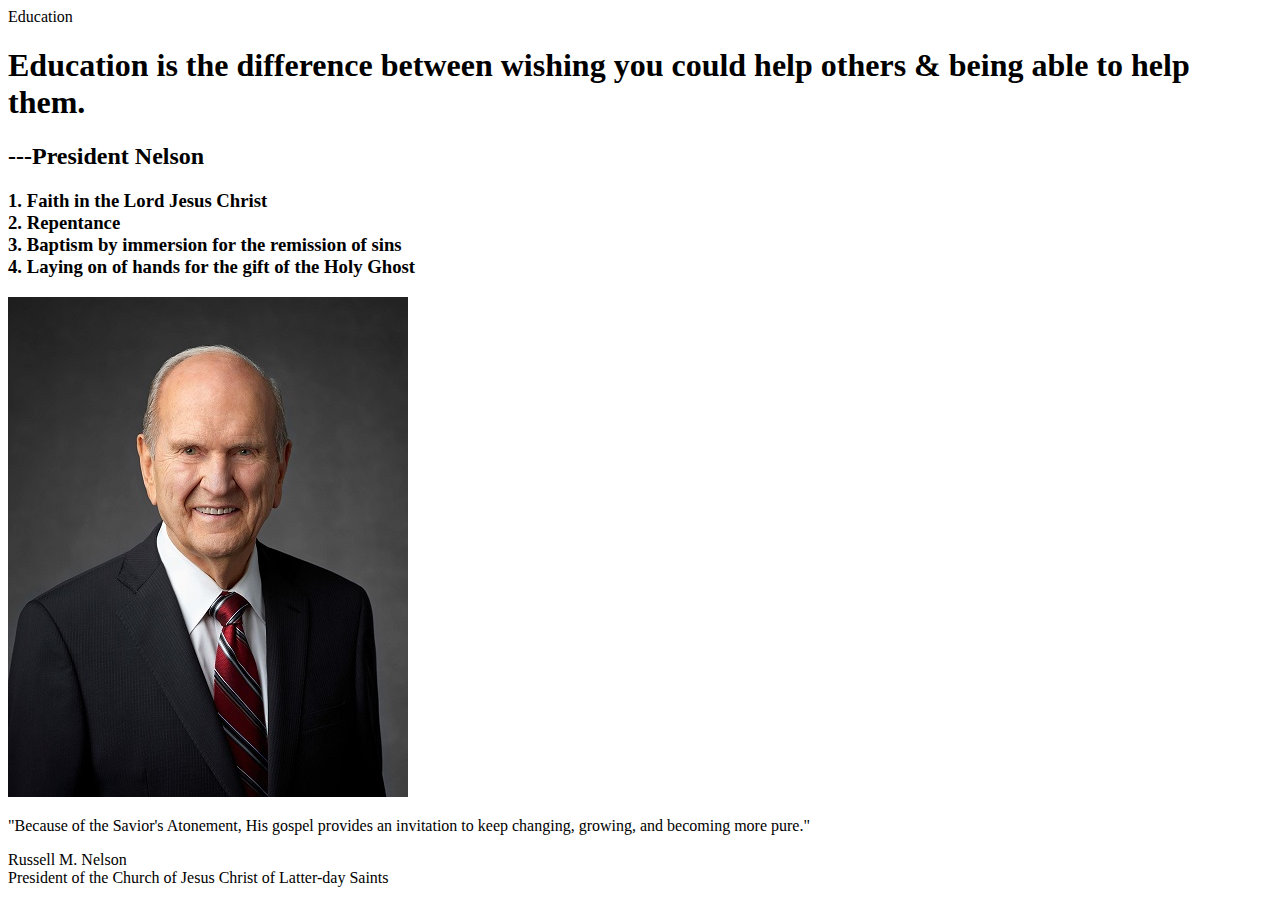
<file: about.me/index.html>
<!DOCTYPE html>
<html>
<head>
    <title>Education</title>
</head>
<body>
    <header>
        Education
    </header>
    <main>
        <h1 class="quote">Education is the difference between wishing you could help others & being able to help them.</h1>

         <h2>---President Nelson</h2>   
         <h3>
            1. Faith in the Lord Jesus Christ <br>

            2. Repentance <br>

            3. Baptism by immersion for the remission of sins <br>

            4. Laying on of hands for the gift of the Holy Ghost <br>
         </h3>
        <img src="images/presidentnelson.jpeg" alt="President Nelson" >
        <p class = "quote">
            "Because of the Savior's Atonement, His gospel provides an invitation to keep changing, growing, and becoming more pure."</p>
    </main>
    <footer>
        <p id = logo>Russell M. Nelson <br>

            President of the Church of Jesus Christ of Latter-day Saints</p>
    </footer>
</body>
</html>
</file>
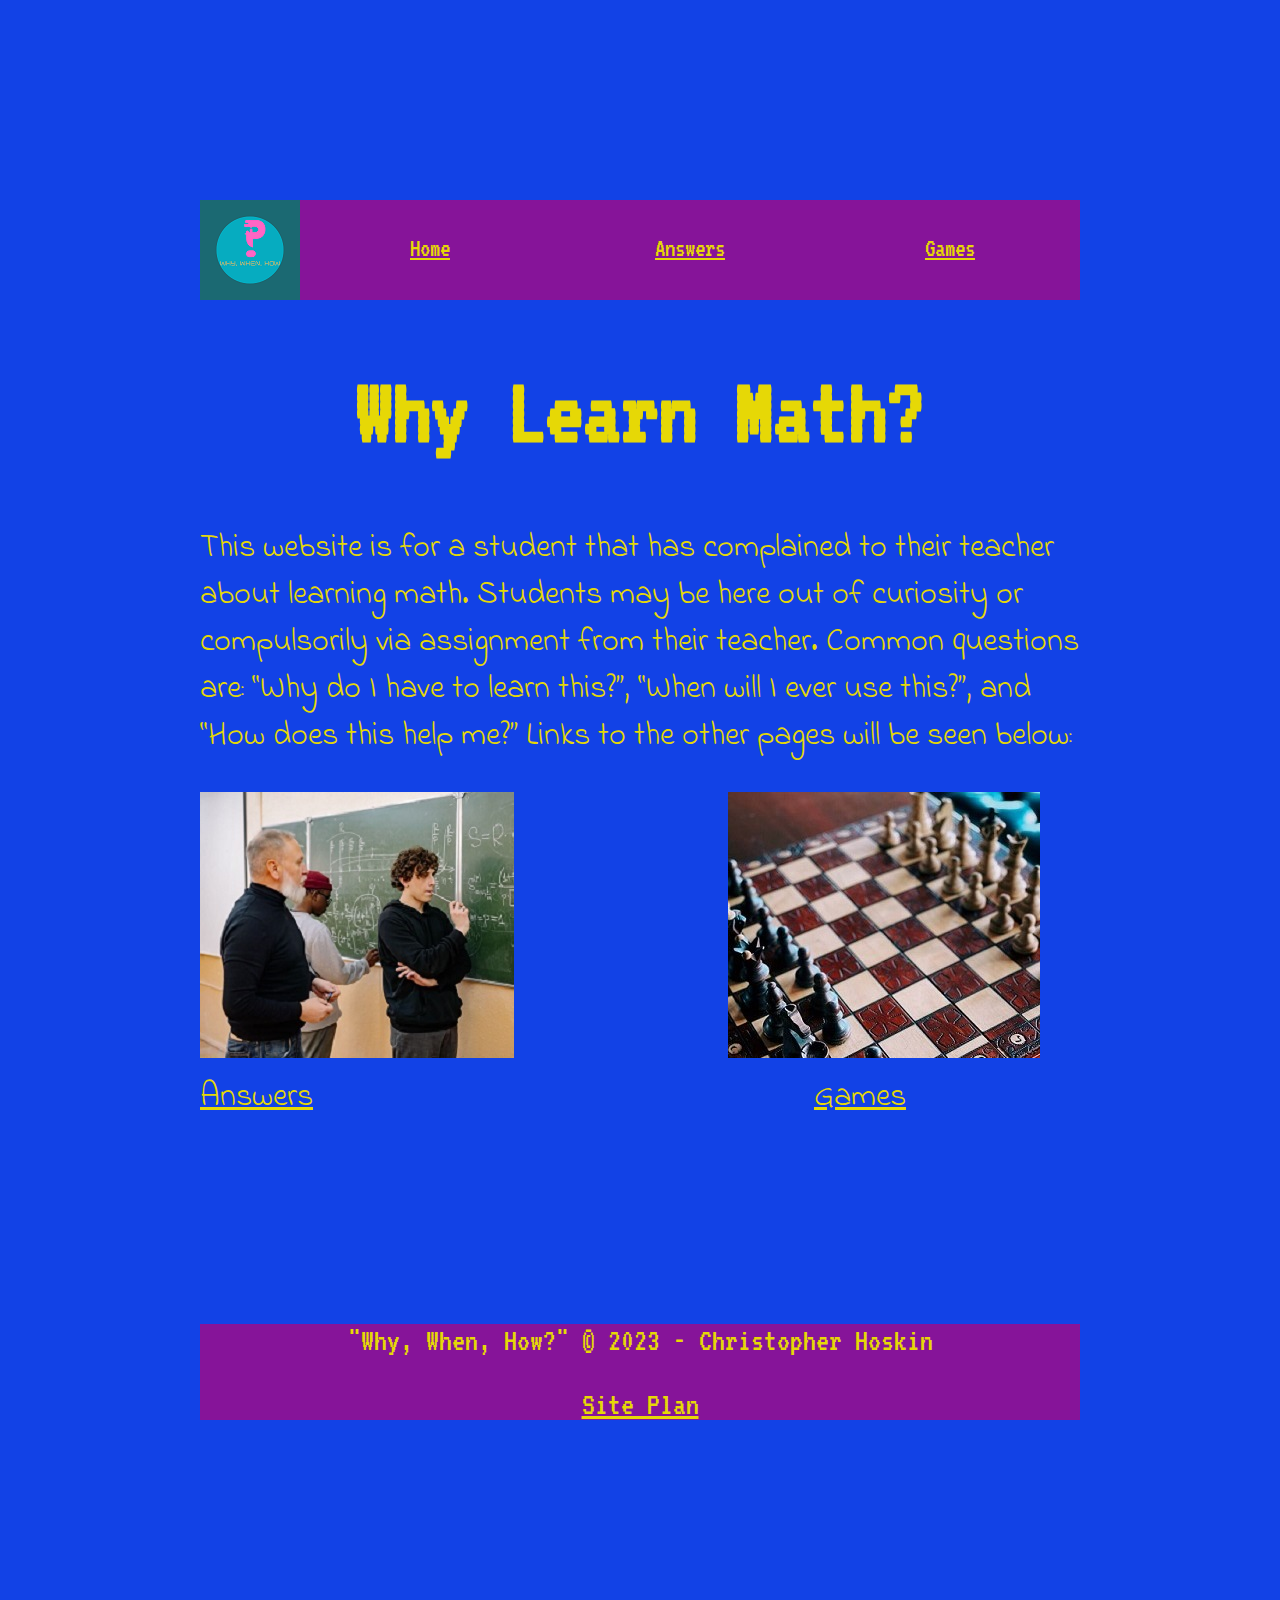
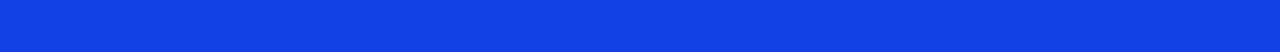
<file: mysite/index.html>
<!DOCTYPE html>
<html lang="en">
<head>
    <meta charset="UTF-8">
    <meta name="viewport" content="width=device-width, initial-scale=1.0">
    <title>Why Learn Math?</title>
    <link rel="stylesheet" href="styles/style.css">
    <nav>
        <img src="images/logo.png" alt="logo" href = "index.html">
        <a href="index.html">Home</a>
        <a href="answers.html">Answers</a>
        <a href="games.html">Games</a>
     </nav>
</head>
<body>
    <h1>Why Learn Math?</h1>
    <p>This website is for a student that has complained to their teacher about learning math. Students may be here out of curiosity or compulsorily via assignment from their teacher. Common questions are: “Why do I have to learn this?”, “When will I ever use this?”, and “How does this help me?” Links to the other pages will be seen below:
    <div class = image-section>
    <section id = answers-card>
       <img src="images/Math_Hero.jpg" href = answers.html alt="Answers">
       <a href="answers.html">Answers</a> 
    </section>
    <section id = games-card>
        <img src="images/Chess.jpg" href = games.html alt="Games">
        <a href="games.html">Games</a>
    </section>
    </div>
    </p>
</body>
<footer><p>"Why, When, How?" &copy; 2023 - Christopher Hoskin</p>
    <p><a href="site-plan.html">Site Plan</a></p></a></footer>
</html>
</file>
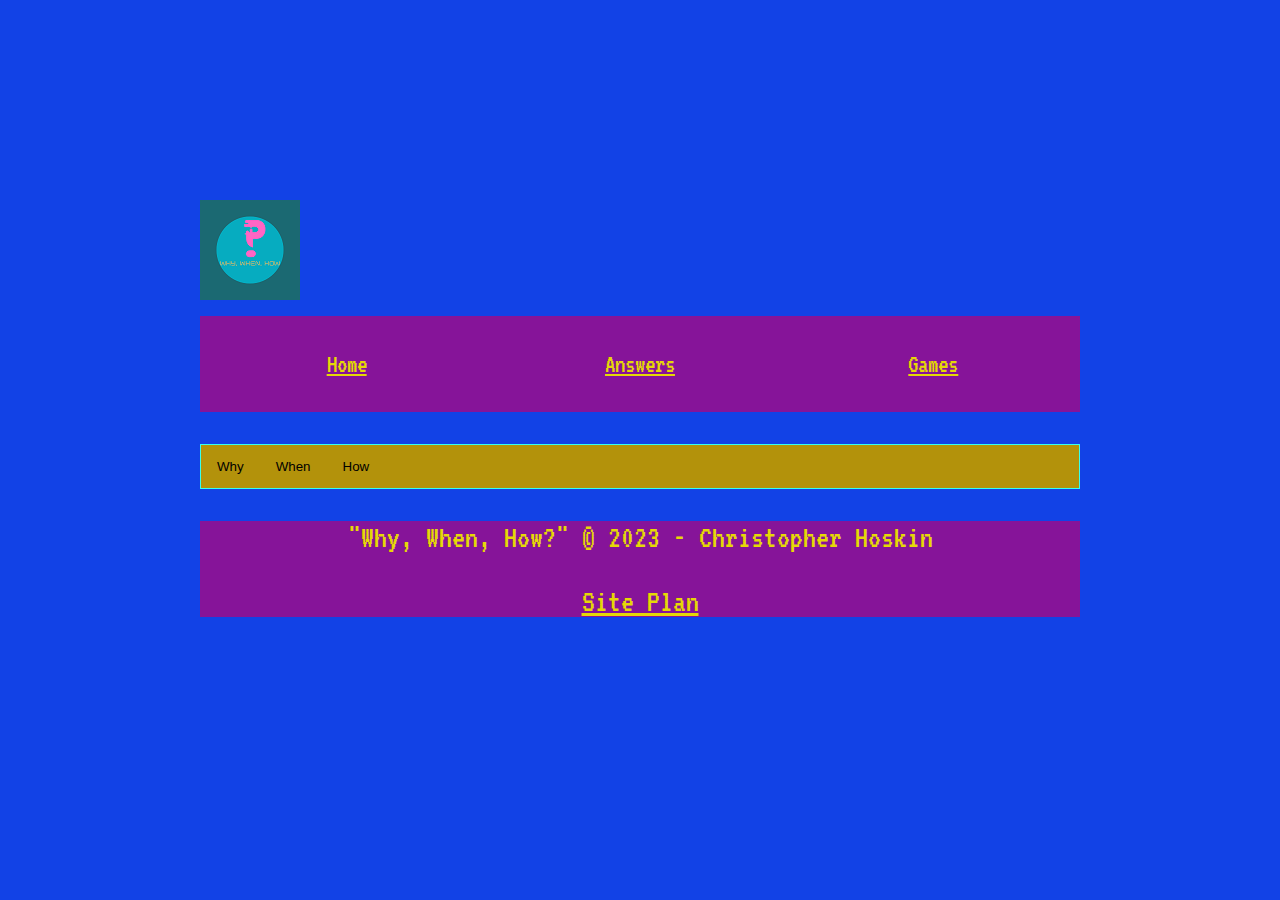
<file: mysite/answers.html>
<!DOCTYPE html>
<html lang="en">
<head>
    <meta charset="UTF-8">
    <meta name="viewport" content="width=device-width, initial-scale=1.0">
    <title>Why Learn Math?</title>
    <img src="images/logo.png" alt="logo" href = "index.html">
    <link rel="stylesheet" href="styles/style.css">
</head>
<body>
<nav>
    <a href="index.html">Home</a>
    <a href="answers.html">Answers</a>
    <a href="games.html">Games</a>
 </nav>
<p> 
    <div class="tab">
        <button class="tablinks" onclick="openCity(event, 'London')">Why</button>
        <button class="tablinks" onclick="openCity(event, 'Paris')">When</button>
        <button class="tablinks" onclick="openCity(event, 'Tokyo')">How</button>
      </div>
      
      <!-- Tab content -->
      <div id="London" class="tabcontent">
        <h3>Why?</h3>
        <img src="images/Weights.jpg" alt="Why" class = "image">
        <p>If you’re an athlete, chances are you’ve been asked to spend some time in the weight room. Why? Is there any point in a game where someone throws 100 pounds of metal on your back and asks you to “get your legs parallel to the floor for two points!” Probably not.
            The reason your coach wants you in the weight room is because those exercises strengthen the muscles used to succeed in sports. Math is the same. Higher forms of thinking are born from the neural connections created by solving the kinds of problems math presents.</p>
      </div>
      
      <div id="Paris" class="tabcontent">
        <h3>When?</h3>
        <img src="images/Bills.jpg" alt="When" class = "image">
        <p>Unfortunately, even with significant math skills, we still can’t predict with 100% certainty everything in store for you over the next 70 years or so. Suffice it to say, most jobs that haven’t been replaced by computers or machines will ask you to perform some sort of problem solving. Top-paying careers right outside of college include: Actuaries (insurance risk analysts), Statisticians (people that come up with the numbers on sports/money), Data Scientists (people that look for trends in events to make them more efficient.) Financial literacy (being good with money) is a must for a successful person. It could also be the key to a successful business too if you’re planning on being a boss in the future. 
            Although the silly “buy 43 watermelons for $3.14 a pound…” questions won’t occur too often; knowing how to use percentages, profits, budgeting, interest rates, salaries, benefits, etc will be greatly increased if you’re proficient in the basics of mathematics.</p>
      </div>
      
      <div id="Tokyo" class="tabcontent">
        <h3>How?</h3>
        <img src = "images/hard_and_smart.jpg" alt="How" class = "image">
        <p>What skills does a successful person have? Most interviews show that successful people believe they can do difficult things. They have excellent memories, they can think creatively, and can cope well with failure. All of these skills have been shown to be closely-tied with math competency. 
            Once, I spoke to a septic tank cleaner (someone that cleans out all the solids that go down the toilet in areas outside of major cities.) He told me he was always told by his father, “people will value those who do what they can’t do, or what they don’t want to do.”
            He took the “what they don’t want to do” route (and became a millionaire.) Math gives you the skills for what others can’t and won’t do.</p>
      </div> 
    </p>
    <script>
function openCity(evt, cityName) {
  // Declare all variables
  var i, tabcontent, tablinks;

  // Get all elements with class="tabcontent" and hide them
  tabcontent = document.getElementsByClassName("tabcontent");
  for (i = 0; i < tabcontent.length; i++) {
    tabcontent[i].style.display = "none";
  }

  // Get all elements with class="tablinks" and remove the class "active"
  tablinks = document.getElementsByClassName("tablinks");
  for (i = 0; i < tablinks.length; i++) {
    tablinks[i].className = tablinks[i].className.replace(" active", "");
  }

  // Show the current tab, and add an "active" class to the button that opened the tab
  document.getElementById(cityName).style.display = "block";
  evt.currentTarget.className += " active";
}
</script>
</body>
<footer>"Why, When, How?" &copy; 2023 - Christopher Hoskin</p>
  <p><a href="site-plan.html">Site Plan</a></p></a></a></footer>
</html>
</file>
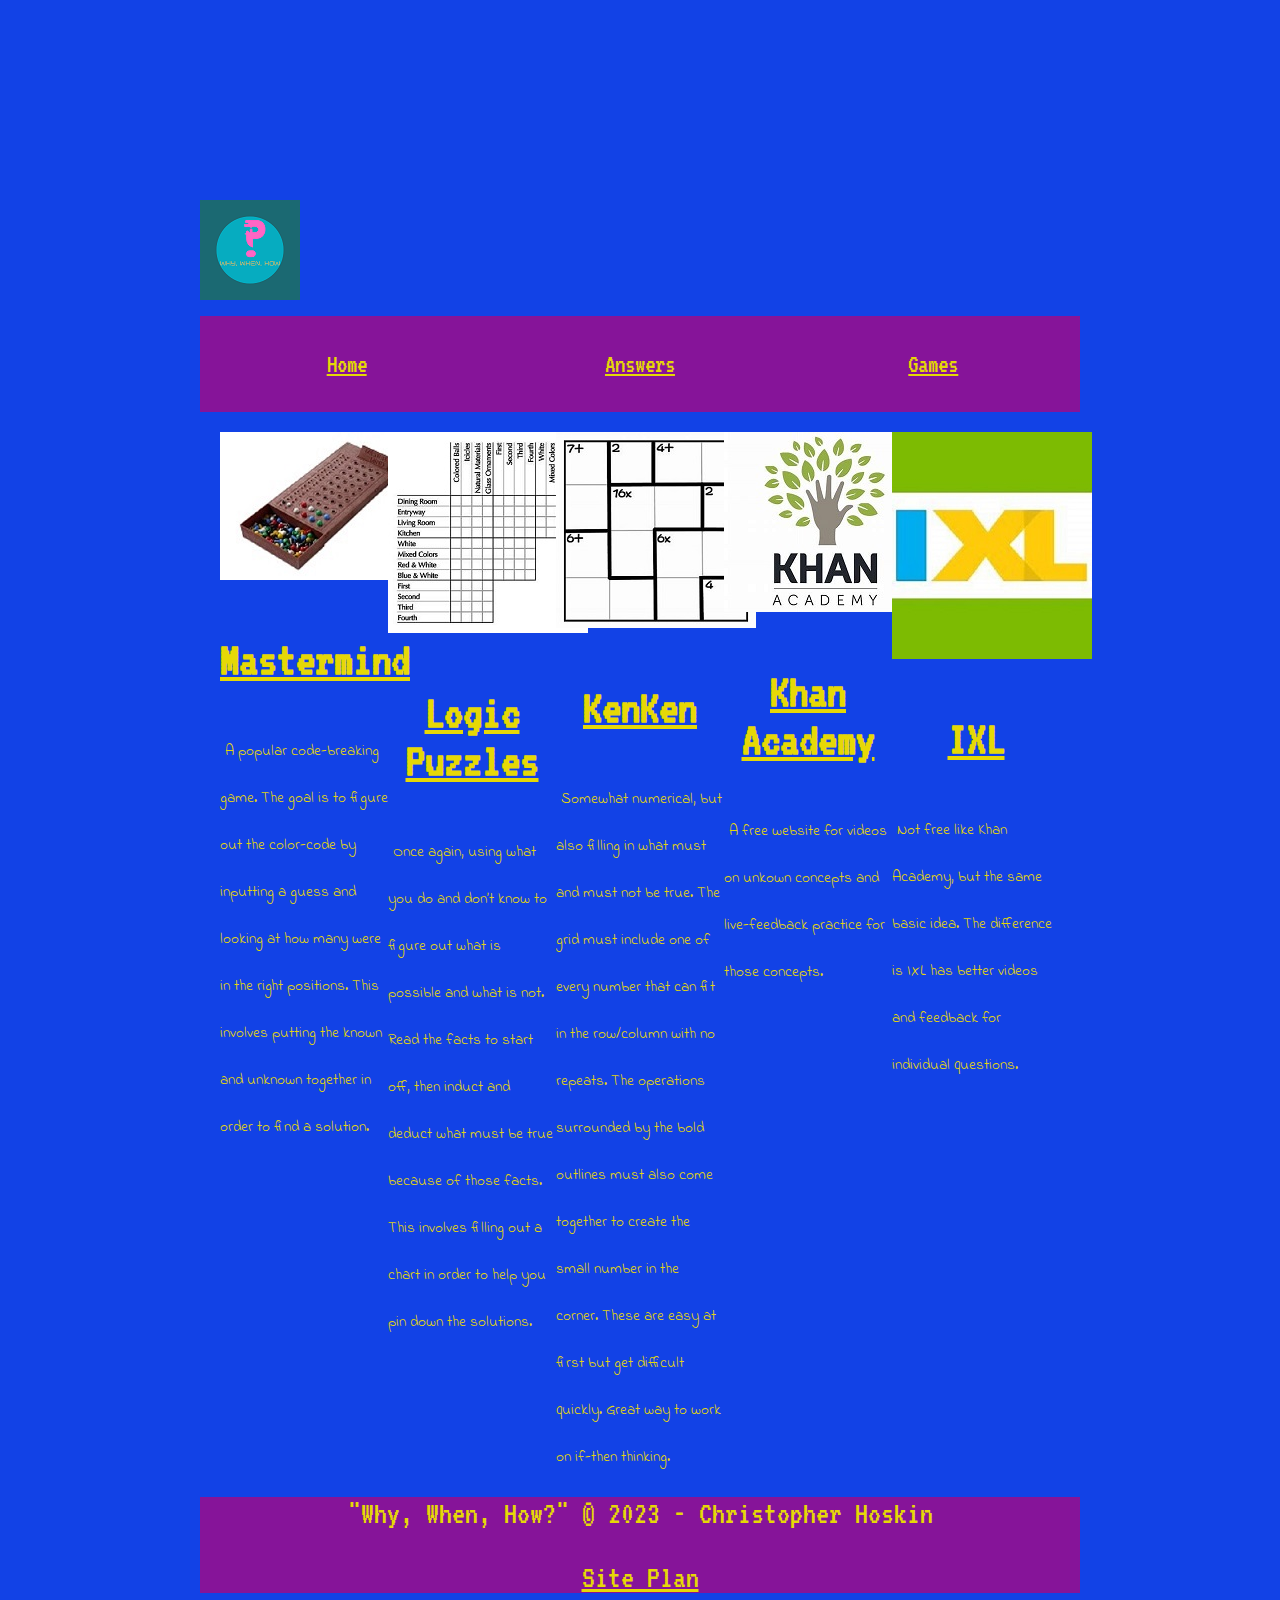
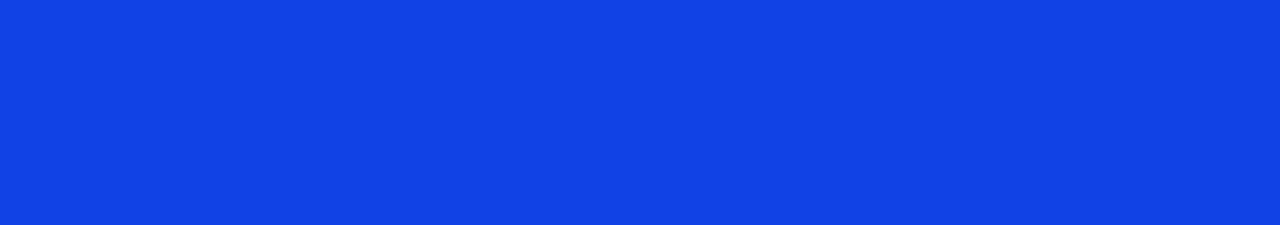
<file: mysite/games.html>
<!DOCTYPE html>
<html lang="en">
<head>
    <meta charset="UTF-8">
    <meta name="viewport" content="width=device-width, initial-scale=1.0">
    <title>Why Learn Math?</title>
    <img src="images/logo.png" alt="logo" href = "index.html">
    <link rel="stylesheet" href="styles/style.css">
</head>
<body>
<nav>
    <a href="index.html">Home</a>
    <a href="answers.html">Answers</a>
    <a href="games.html">Games</a>
 </nav>
<div class = game-cards>
    <div id = mastermind-card>
        <img src="images/Mastermind.jpg" alt="Mastermind">
        <h2> <a href="https://mastermindgame.org/">Mastermind</a></a></h2>
    <p2 class = game-description>
        A popular code-breaking game. The goal is to figure out the color-code by inputting a guess and looking at how many were in the right positions. This involves putting the known and unknown together in order to find a solution.
    </p2> 
</div>
     <div id = logic-card>
        <img src="images/Logic.jpg" alt="Logic-puzzles">
        <h2> <a href="https://logic.puzzlebaron.com/">Logic Puzzles</a></h2>
    <p2 class = game-description>
        Once again, using what you do and don’t know to figure out what is possible and what is not. Read the facts to start off, then induct and deduct what must be true because of those facts. This involves filling out a chart in order to help you pin down the solutions.
    </p2> 
</div>
     <div id = kenken-card>
        <img src="images/kenken.jpg" alt="kenken">
        <h2> <a href=https://www.kenkenpuzzle.com/>KenKen</a></h2>
    <p2 class = game-description>
        Somewhat numerical, but also filling in what must and must not be true. The grid must include one of every number that can fit in the row/column with no repeats. The operations surrounded by the bold outlines must also come together to create the small number in the corner. These are easy at first but get difficult quickly. Great way to work on if-then thinking.    </p2> 
    </div>
     <div id = khan_academy-card>
        <img src="images/khan.jpg" alt="Khan Academy">
        <h2><a href=https://www.khanacademy.org/>Khan Academy</a></h2>
    <p2 class = game-description>
        A free website for videos on unkown concepts and live-feedback practice for those concepts.
    </p2> 
</div>
     <div id = ixl-card>
        <img src="images/ixl.jpg" alt="IXL">
        <h2><a href=https://www.ixl.com/math>IXL</a></h2>
    <p2 class = game-description>
        Not free like Khan Academy, but the same basic idea. The difference is IXL has better videos and feedback for individual questions.
    </p2> 
</div>
    </div>
<footer>"Why, When, How?" &copy; 2023 - Christopher Hoskin</p>
    <p><a href="site-plan.html">Site Plan</a></p></a></footer>
</html>
</file>
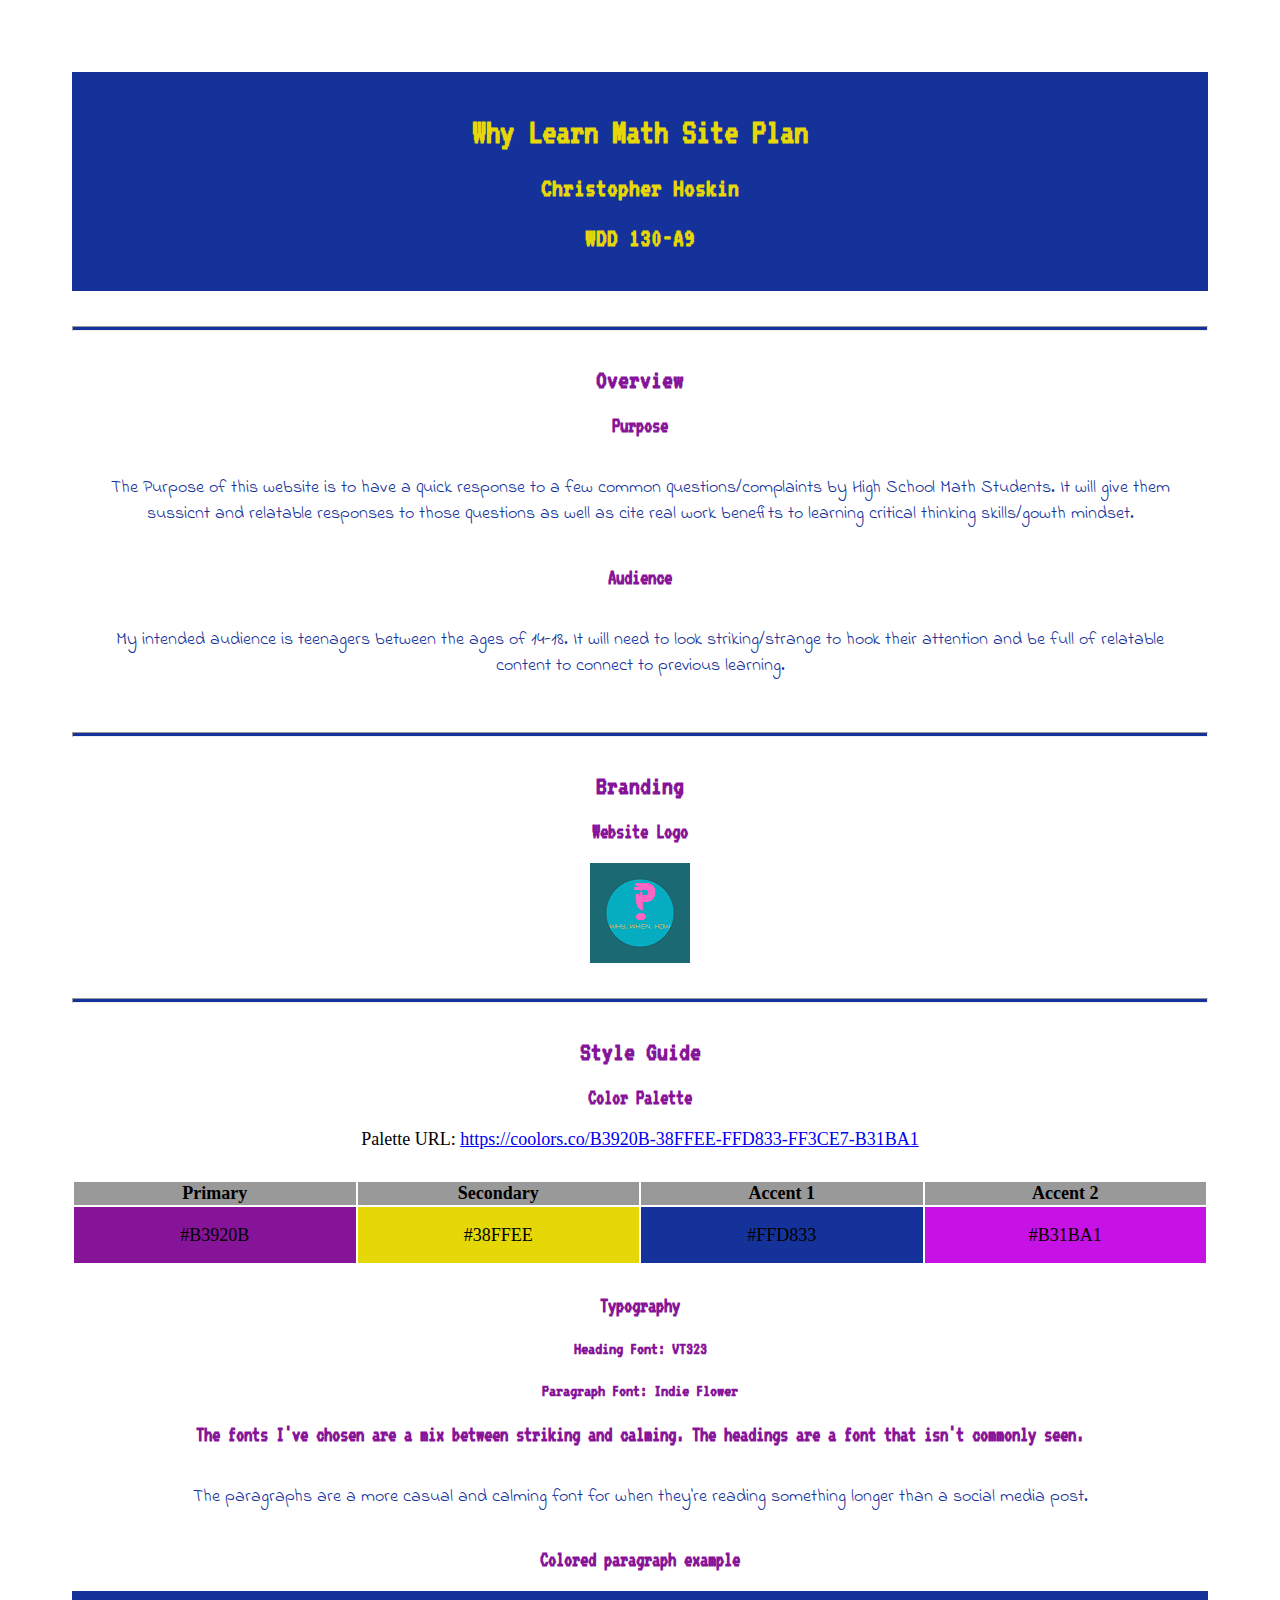
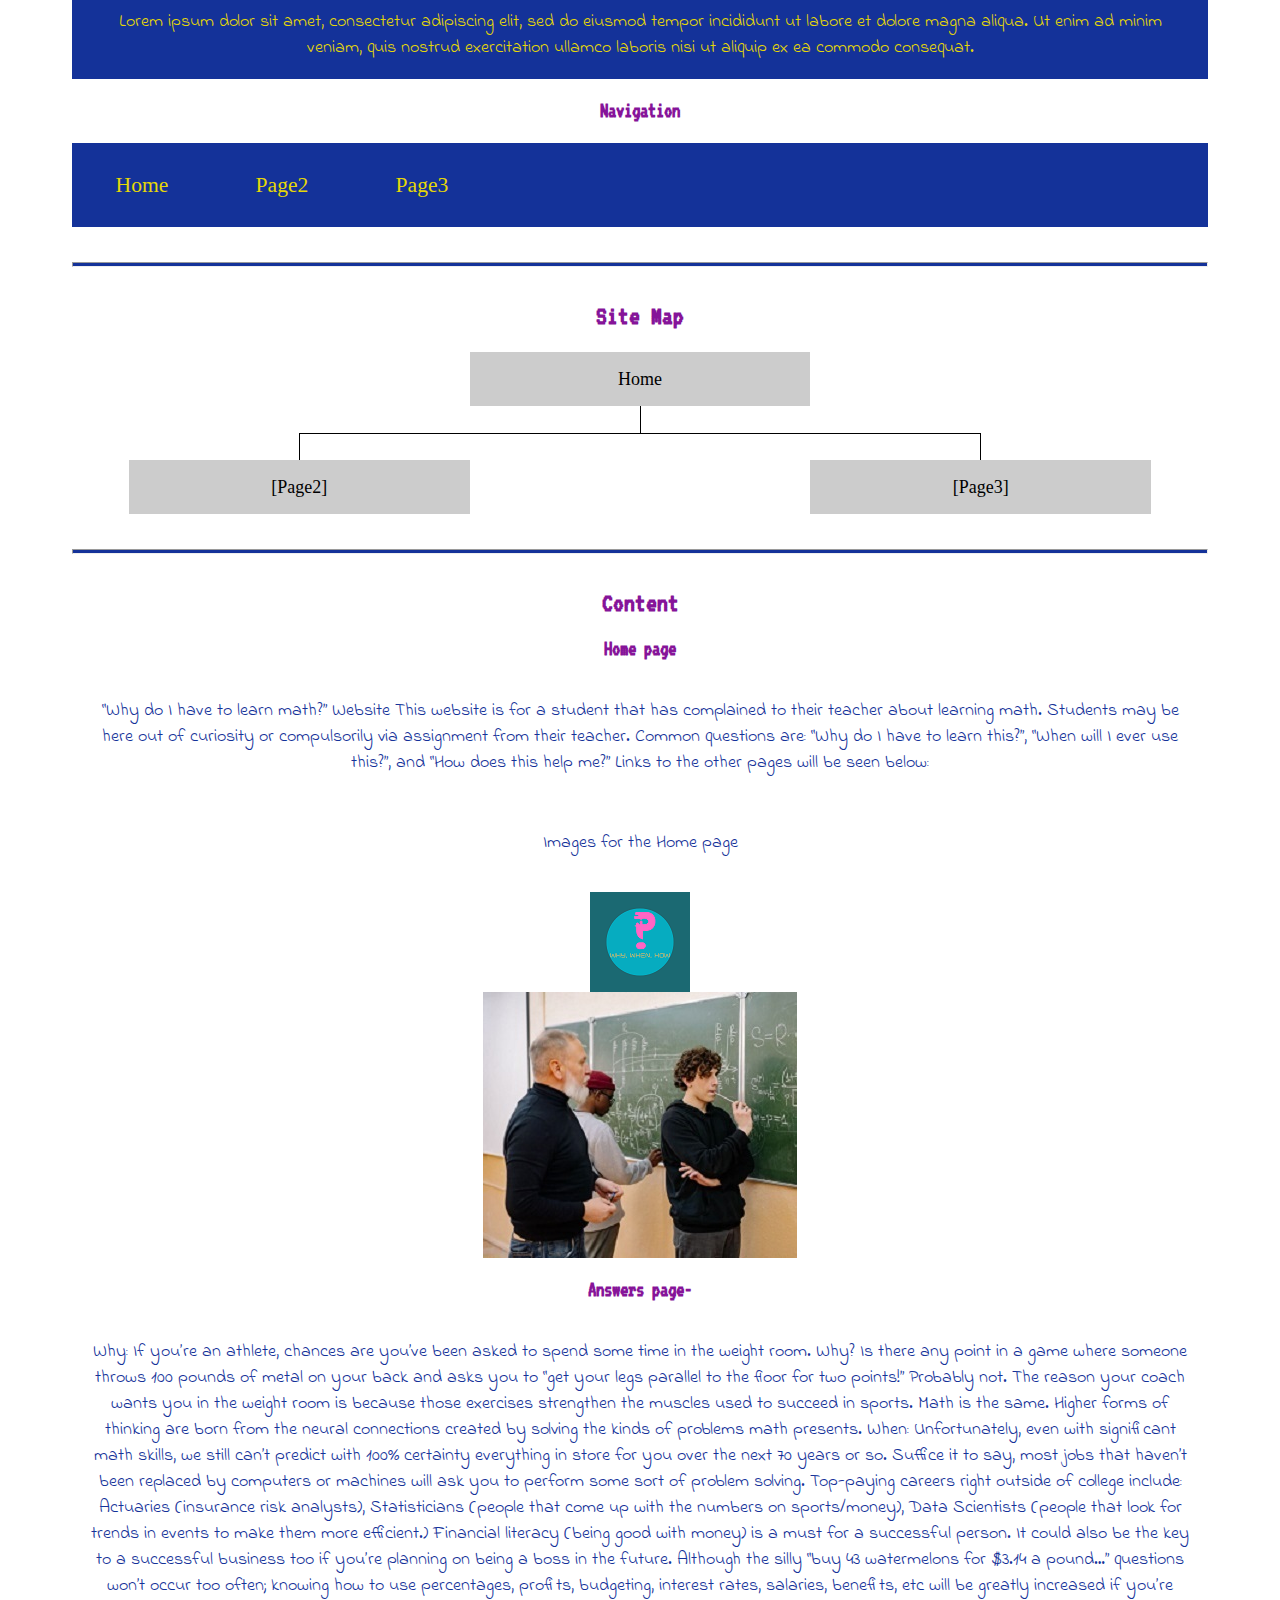
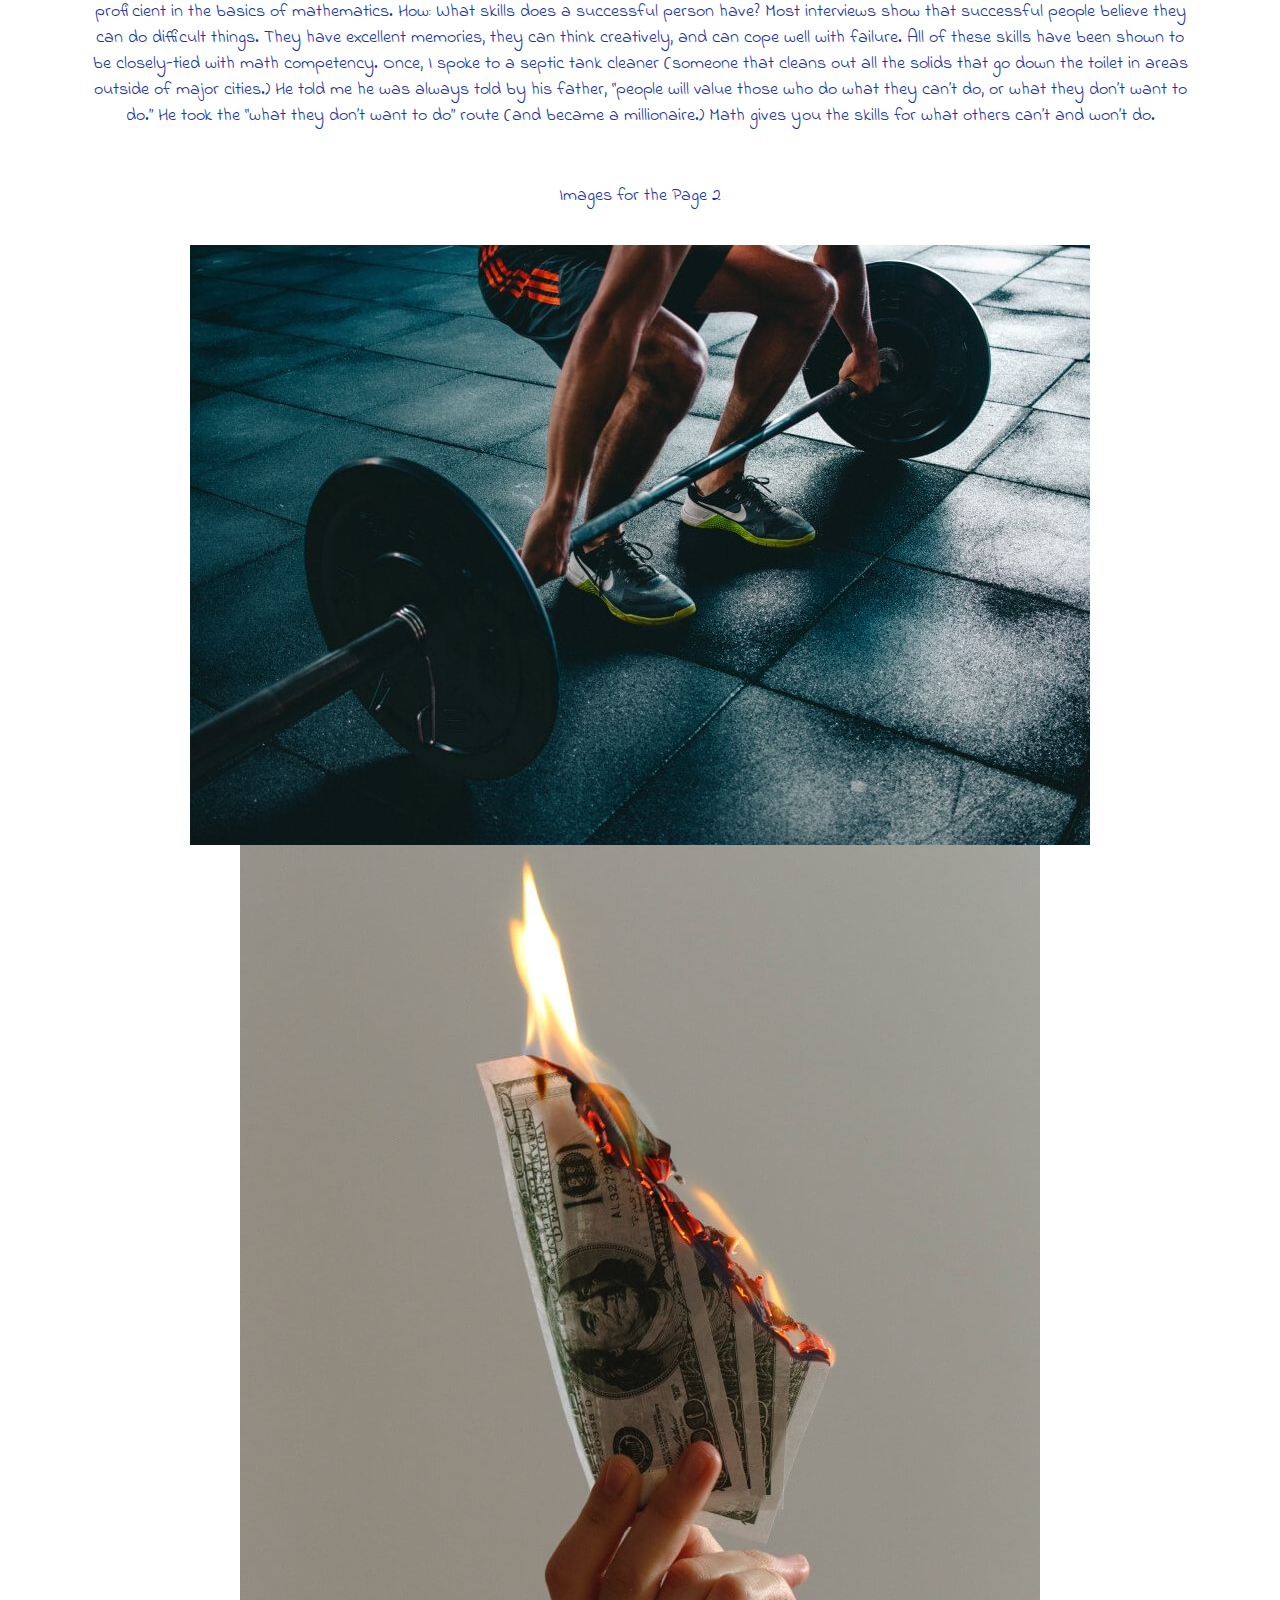
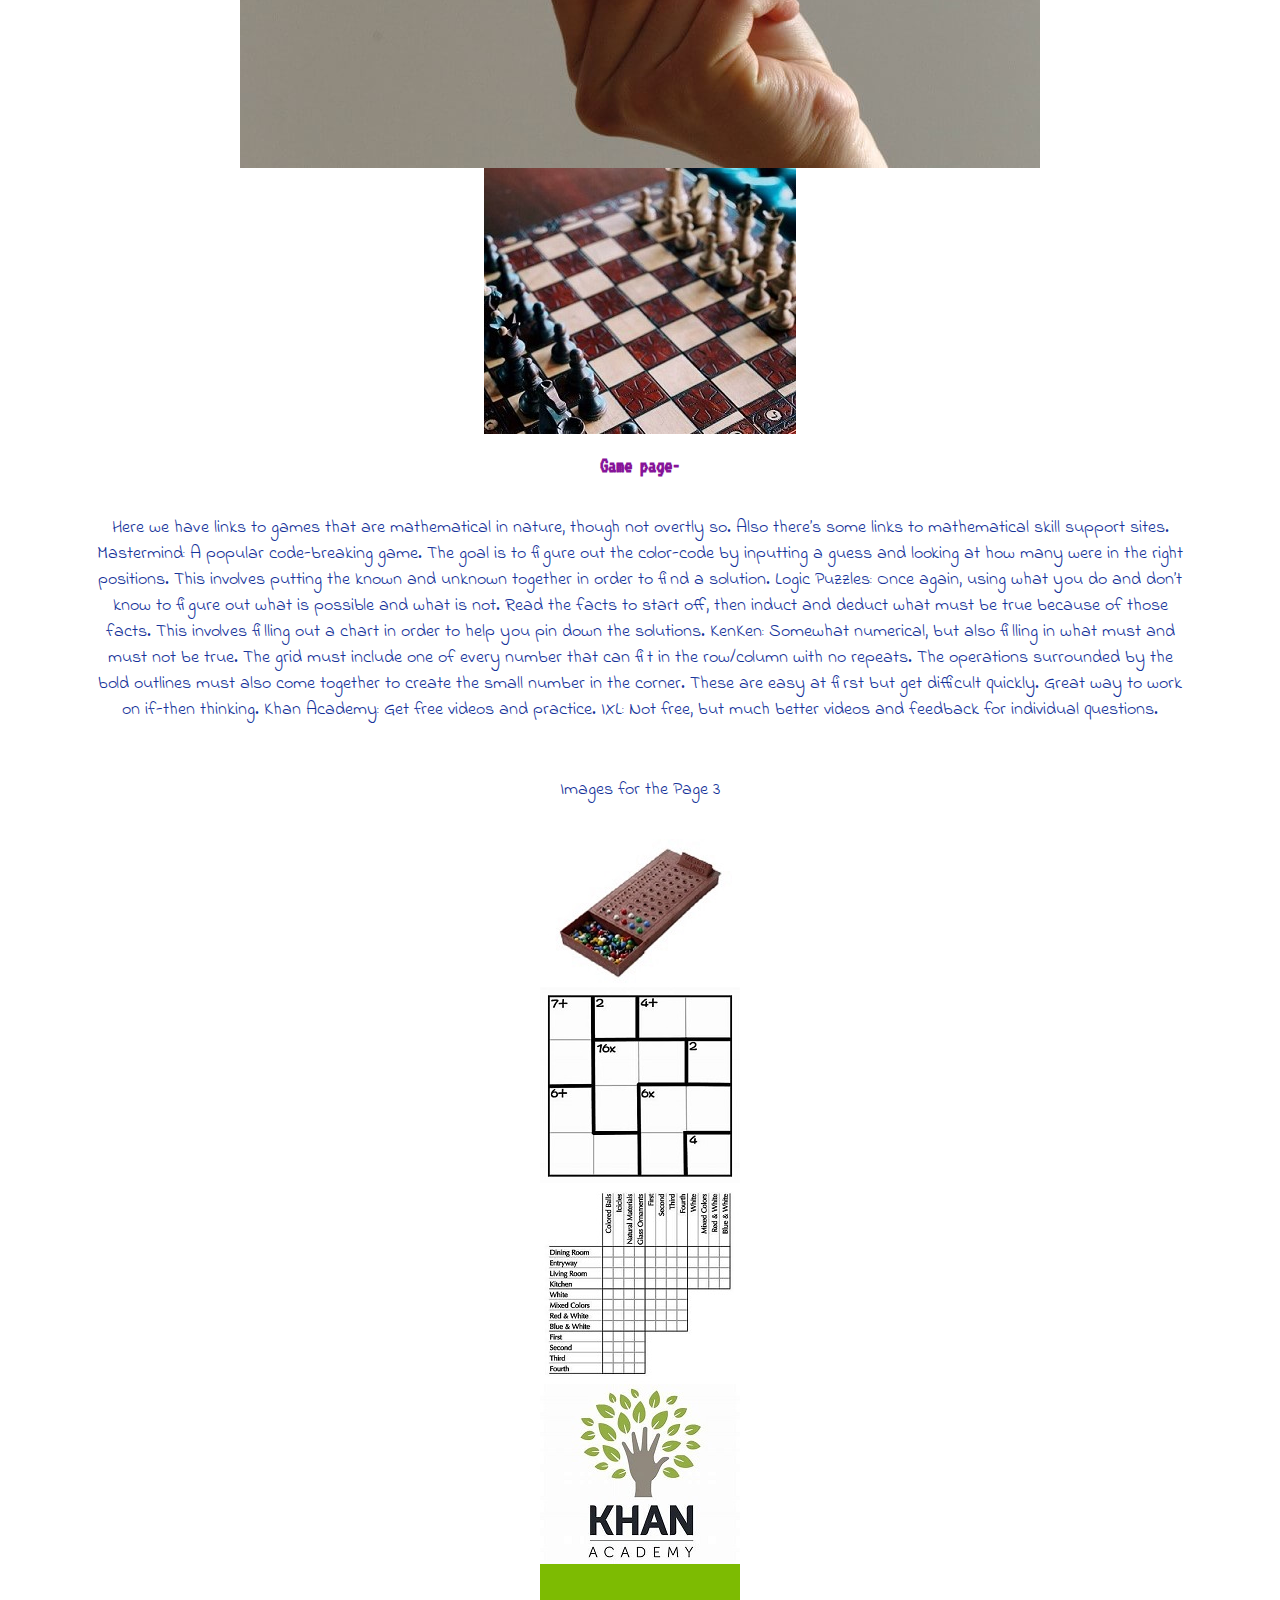
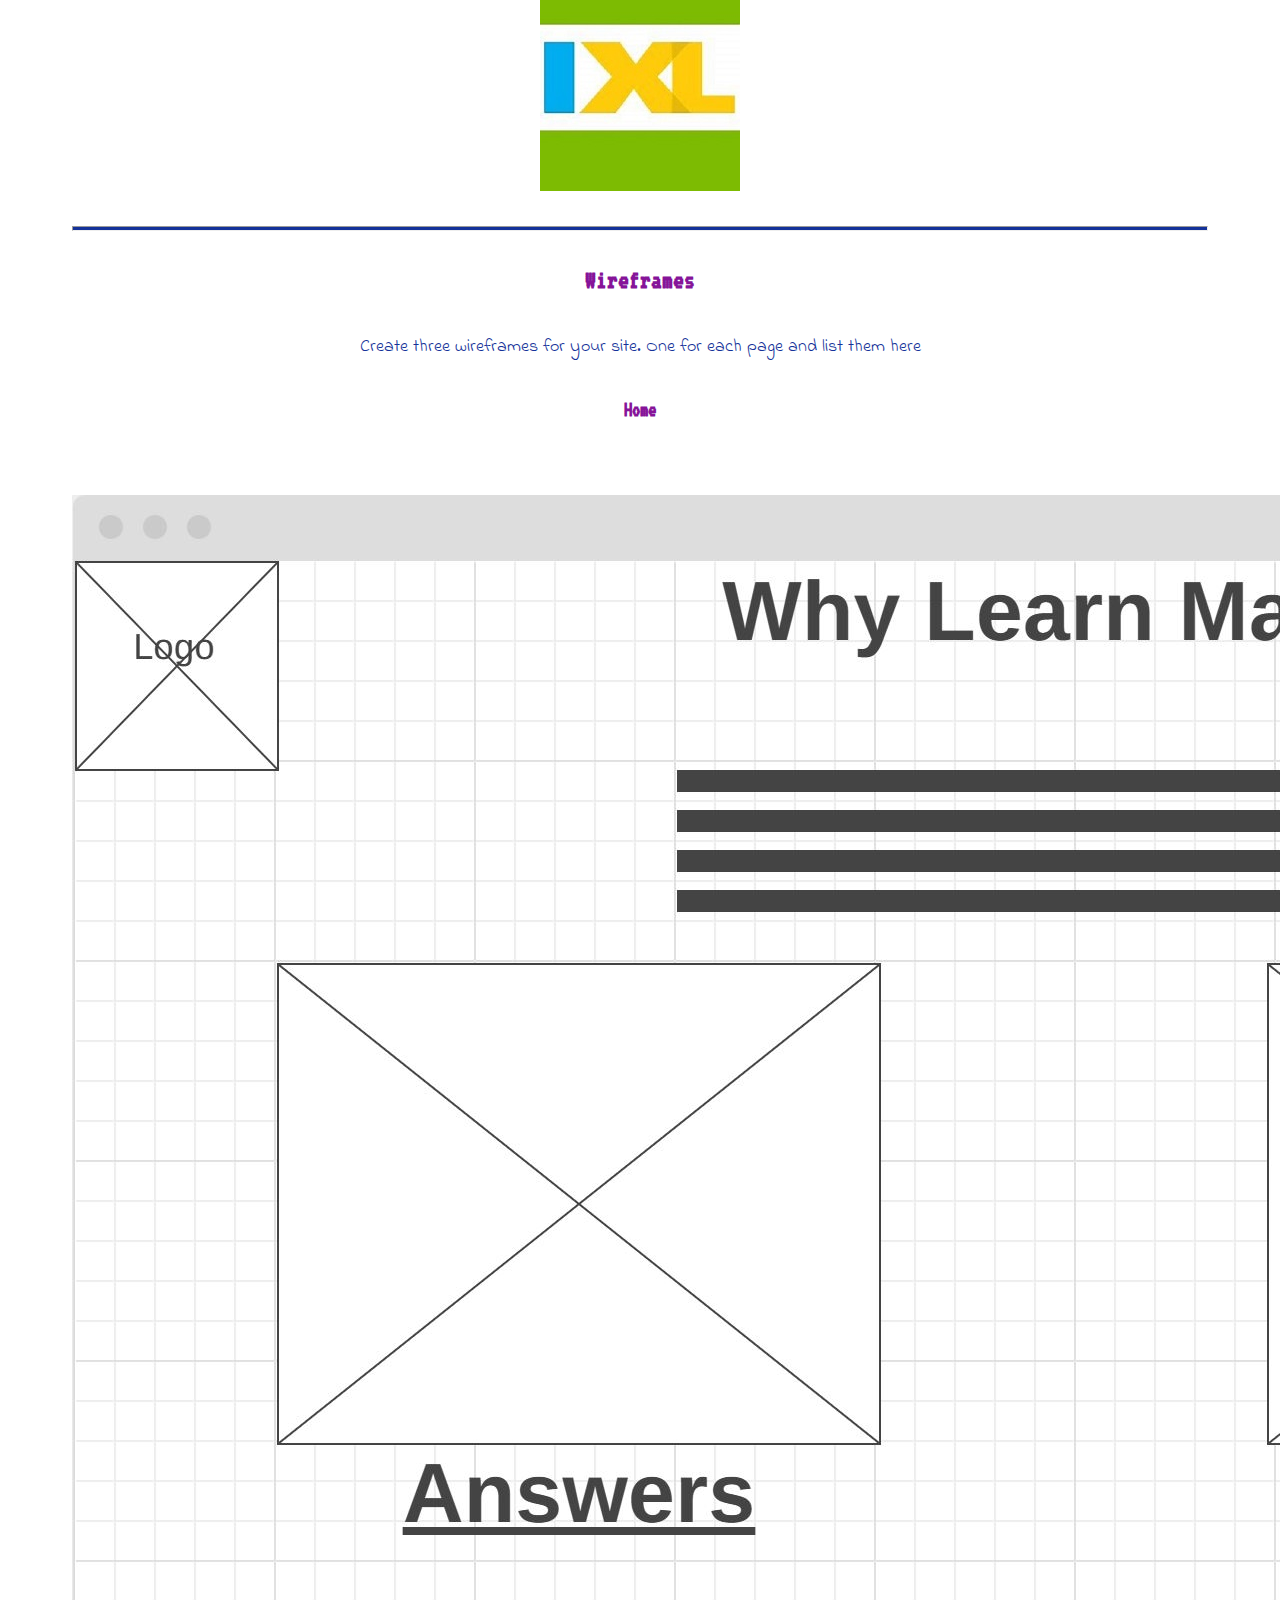
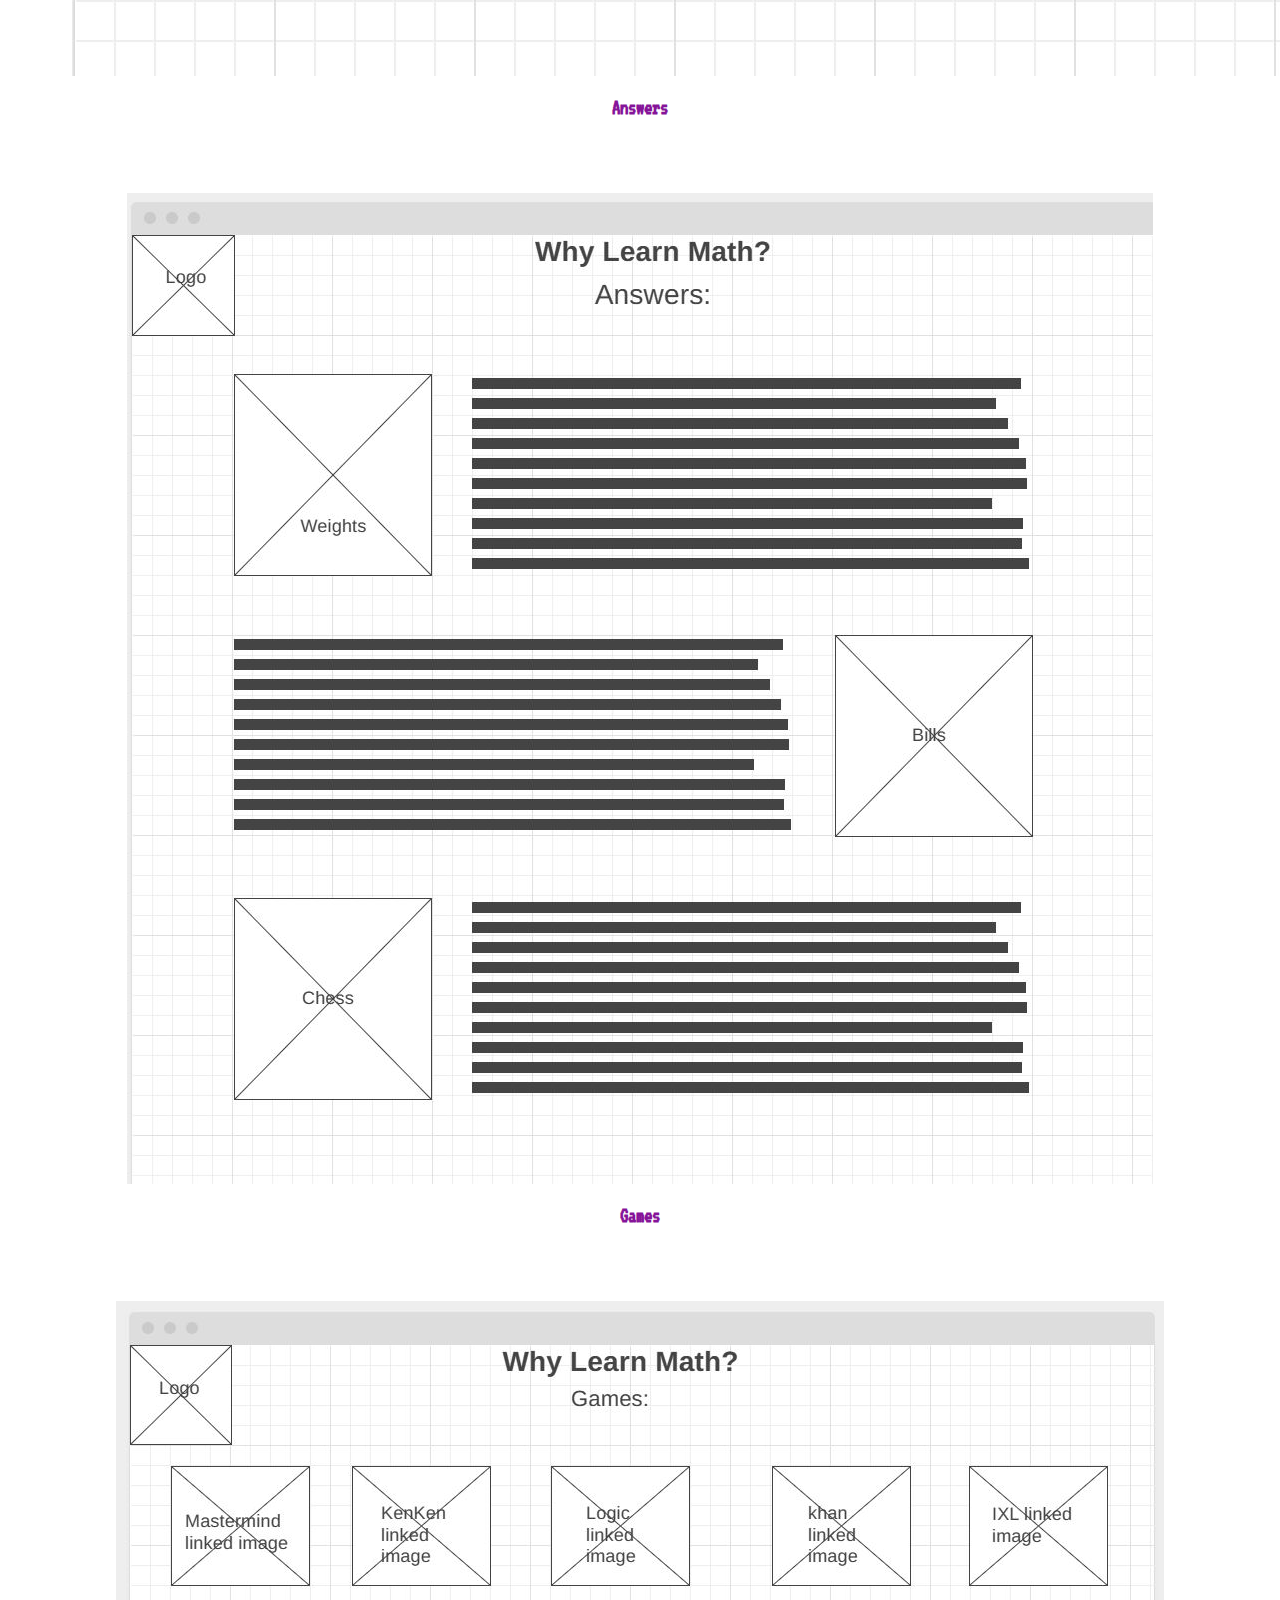
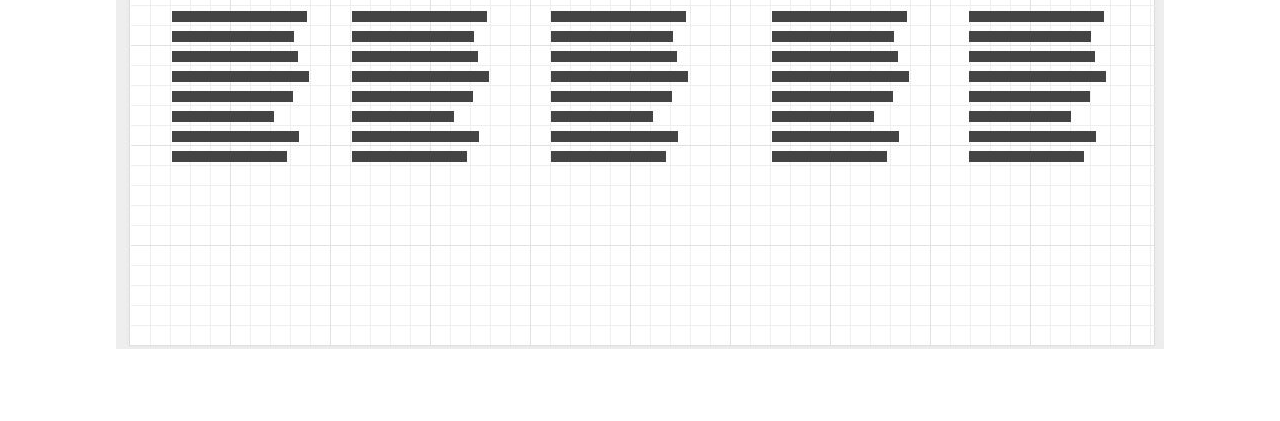
<file: mysite/site-plan.html>
<!DOCTYPE html>
<html lang="en-us">
    
  <head>
    <meta charset="utf-8">
    <title>Why Learn Math Site Plan</title>
    <link type="text/css" rel="stylesheet" href="styles/site-plan.css">
  </head>

  <body>
    <header>
      <h1>Why Learn Math Site Plan</h1>
      <h2>Christopher Hoskin</h2>
      <h2>WDD 130-A9</h2>
      <!-- In the header above, add the name or your site, your name and class number. For example if you are in section 3 you would put WDD 130.03 -->
    </header>
    <main>

      <!-- ------------------------Steps 2-3------------------------------ -->
      <hr>
      <h2>Overview</h2>
      <h3>Purpose</h3>
      <p>The Purpose of this website is to have a quick response to a few common questions/complaints by High School Math Students. It will give them sussicnt and relatable responses to those questions as well as cite real work benefits to learning critical thinking skills/gowth mindset.</p>  <!-- change this -->


      <h3>Audience</h3>
      <p>My intended audience is teenagers between the ages of 14-18. It will need to look striking/strange to hook their attention and be full of relatable content to connect to previous learning.</p>  <!-- change this -->

      <hr>
      <h2>Branding</h2>
      <h3>Website Logo</h3>
      <!-- Replace this with some sort of logo for your site.  A logo can be as simple as the name of your site in a nice font :) -->
      <img src="images/logo.png" alt="Logo image">
      <hr>
      <h2>
        Style Guide
      </h2>

      <!-- ------------------------Steps 4-8------------------------------ -->

      <h3>
        Color Palette
      </h3>
      <!--  The colors you choose for a website are one of the most important decisions you will make. Follow the instructions on the activity in iLearn then return and replace the color codes below with the hex color codes (the 6 digit numbers that show at the bottom of each color) for the colors you have chosen below.  You should have at least 2 colors but do not have to fill in all 4 if you do not need them.  -->

      <!-- Copy and paste the URL to your finished palette below Make sure to paste it into both spots -->
      Palette URL: <a href="https://coolors.co/B3920B-38FFEE-FFD833-FF3CE7-B31BA1" target="Colors">https://coolors.co/B3920B-38FFEE-FFD833-FF3CE7-B31BA1</a>


      <table class="colors">
        <tr><th>Primary</th><th>Secondary</th><th>Accent 1</th><th>Accent 2</th></tr>
        <!-- Replace the numbers in the boxes below with your hex color codes. Then switch to the site-plan.css file and change your colors there as well. -->
        <tr><td class="primary">#B3920B</td><td class="secondary">#38FFEE</td><td class="accent1">#FFD833</td><td class="accent2">#B31BA1</td></tr>
      </table>

      <!-- ------------------------Step 9------------------------------ -->

      <h3>
        Typography
      </h3>
      <!-- Choose a font for your paragraphs (body copy) and headlines. What font(s) have you chosen? Why did you choose what you did?  Make sure to review the list of web safe fonts at W3Schools.org as a starting point.  Think also about which of your colors above you might use for background and font colors. -->

      <h4>
        Heading Font: VT323  <!-- change this -->
      </h4>
      <h4>
        Paragraph Font: Indie Flower  <!-- change this -->
      </h4>
      <h3>
        The fonts I've chosen are a mix between striking and calming. The headings are a font that isn't commonly seen.
      </h3>
      <p> The paragraphs are a more casual and calming font for when they're reading something longer than a social media post.
      <h3>
        Colored paragraph example
      </h3>
      <p class="colored">
        Lorem ipsum dolor sit amet, consectetur adipiscing elit, sed do eiusmod tempor incididunt ut labore et dolore magna aliqua. Ut enim ad minim veniam, quis nostrud exercitation ullamco laboris nisi ut aliquip ex ea commodo consequat. 
      </p>

      <!-- ------------------------Step 10------------------------------ -->

      <h3>
        Navigation
      </h3>
      <!-- Think about how you want your navigation bar to look. In the site-plan.css file change the colors to your colors to get the look you desire. --> 
      <nav>
        <a href="#">Home</a>
        <a href="#">Page2</a>
        <a href="#">Page3</a>
      </nav>
      <hr>
      <h2>
        Site Map
      </h2>
      <div class="sitemap">
        <div class="sm-home">
          Home
        </div>
        <div class="sm-page2">
          [Page2] <!-- change this -->
        </div>
        <div class="sm-page3">
          [Page3]  <!-- change this -->
        </div>

        <div class="top">
          &nbsp;
        </div>
        <div class="left">
          &nbsp;
        </div>
        <div class="right">
          &nbsp;
        </div>

      </div>

      <!-- --------Content Section -------------- -->
      <hr>
      <h2>
        Content
      </h2>
      <h3>Home page</h3>
      <p>
        “Why do I have to learn math?” Website

This website is for a student that has complained to their teacher about learning math. Students may be here out of curiosity or compulsorily via assignment from their teacher. Common questions are: “Why do I have to learn this?”, “When will I ever use this?”, and “How does this help me?” Links to the other pages will be seen below:

      </p>
      <p>Images for the Home page</p>
        <img src="images/logo.png" alt="logo">
        <img src="images/Math_Hero.jpg" alt="why math">

      </ul>
      <h3>Answers page-</h3>
      <p>
Why:
If you’re an athlete, chances are you’ve been asked to spend some time in the weight room. Why? Is there any point in a game where someone throws 100 pounds of metal on your back and asks you to “get your legs parallel to the floor for two points!” Probably not.
The reason your coach wants you in the weight room is because those exercises strengthen the muscles used to succeed in sports. Math is the same. Higher forms of thinking are born from the neural connections created by solving the kinds of problems math presents.
When:
Unfortunately, even with significant math skills, we still can’t predict with 100% certainty everything in store for you over the next 70 years or so. Suffice it to say, most jobs that haven’t been replaced by computers or machines will ask you to perform some sort of problem solving. Top-paying careers right outside of college include: Actuaries (insurance risk analysts), Statisticians (people that come up with the numbers on sports/money), Data Scientists (people that look for trends in events to make them more efficient.) Financial literacy (being good with money) is a must for a successful person. It could also be the key to a successful business too if you’re planning on being a boss in the future. 
Although the silly “buy 43 watermelons for $3.14 a pound…” questions won’t occur too often; knowing how to use percentages, profits, budgeting, interest rates, salaries, benefits, etc will be greatly increased if you’re proficient in the basics of mathematics.
How:
What skills does a successful person have? Most interviews show that successful people believe they can do difficult things. They have excellent memories, they can think creatively, and can cope well with failure. All of these skills have been shown to be closely-tied with math competency. 
Once, I spoke to a septic tank cleaner (someone that cleans out all the solids that go down the toilet in areas outside of major cities.) He told me he was always told by his father, “people will value those who do what they can’t do, or what they don’t want to do.”
He took the “what they don’t want to do” route (and became a millionaire.) Math gives you the skills for what others can’t and won’t do.

      </p>
      <p>Images for the Page 2</p>
        <img src="images/Weights.jpg" alt="Why">
        <img src="images/Bills.jpg" alt="When">
        <img src="images/Chess.jpg" alt="How">

      </ul>
      <h3>Game page-</h3>
      <p>
        Here we have links to games that are mathematical in nature, though not overtly so. Also 	there’s some links to mathematical skill support sites.

	Mastermind: 
A popular code-breaking game. The goal is to figure out the color-code by inputting a guess and looking at how many were in the right positions. This involves putting the known and unknown together in order to find a solution.

Logic Puzzles:
Once again, using what you do and don’t know to figure out what is possible and what is not. Read the facts to start off, then induct and deduct what must be true because of those facts. This involves filling out a chart in order to help you pin down the solutions.

KenKen:
Somewhat numerical, but also filling in what must and must not be true. The grid must include one of every number that can fit in the row/column with no repeats. The operations surrounded by the bold outlines must also come together to create the small number in the corner. These are easy at first but get difficult quickly. Great way to work on if-then thinking.

Khan Academy:
Get free videos and practice.

IXL:
Not free, but much better videos and feedback for individual questions.

      </p>
      <p>Images for the Page 3</p>
        <img src="images/Mastermind.jpg" alt="Mastermind">
        <img src="images/kenken.jpg" alt="KenKen">
        <img src="images/Logic.jpg"" alt="logic">
        <img src="images/khan.jpg" alt="Khan">
        <img src="images/ixl.jpg" alt="IXL">

      </ul>
      <hr>
      <h2>
        Wireframes
      </h2>
      <p>
        Create three wireframes for your site. One for each page and list them here</p>

      <h3>Home</h3>
      <p>         
      </p>
      <img src="images/pg1wire.JPG" alt="home page wireframe">

      <h3>Answers</h3>
      <p>         

      </p>
      <img src="images/pg2wire.JPG" alt="page 2 wireframe">

      <h3>Games</h3>
      <p>         
     
      </p>
      <img src="images/pg3wire.JPG" alt="page 3 wireframe">
    </main>
  </body>

</html>
</file>
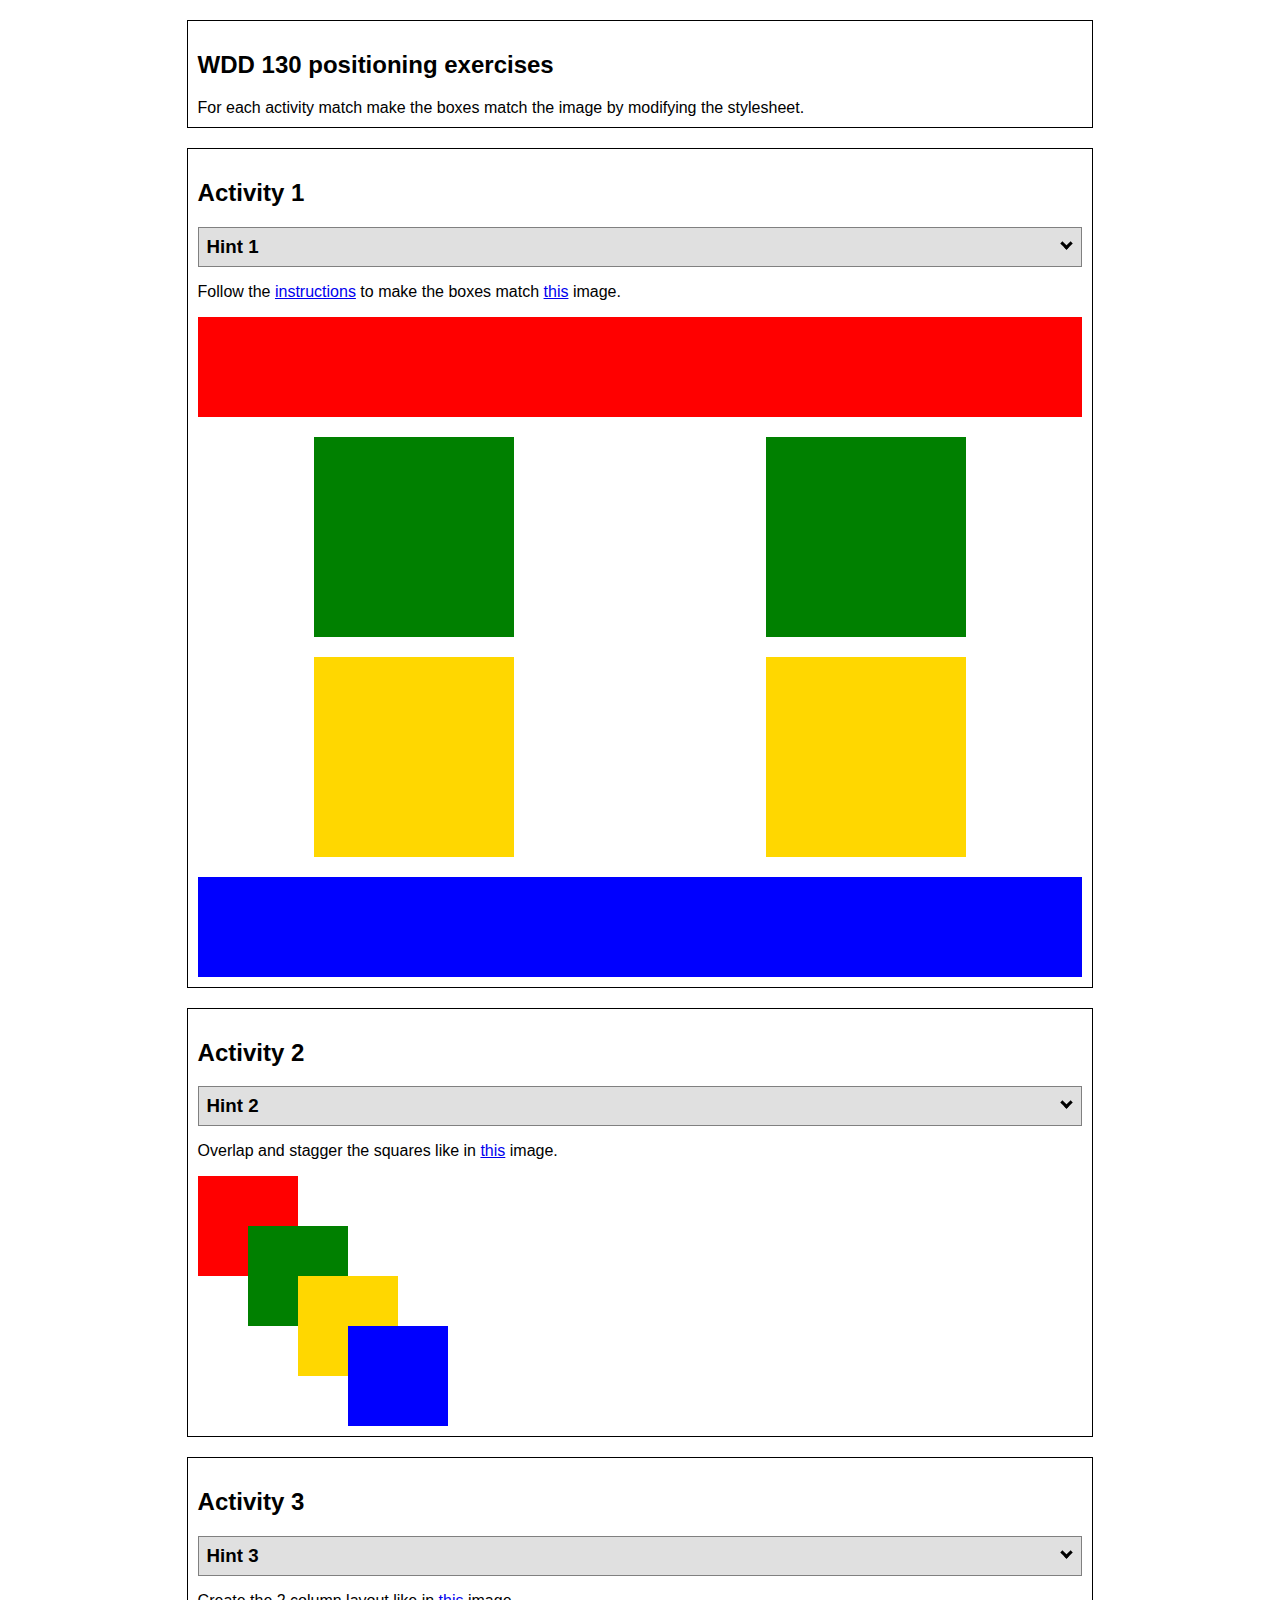
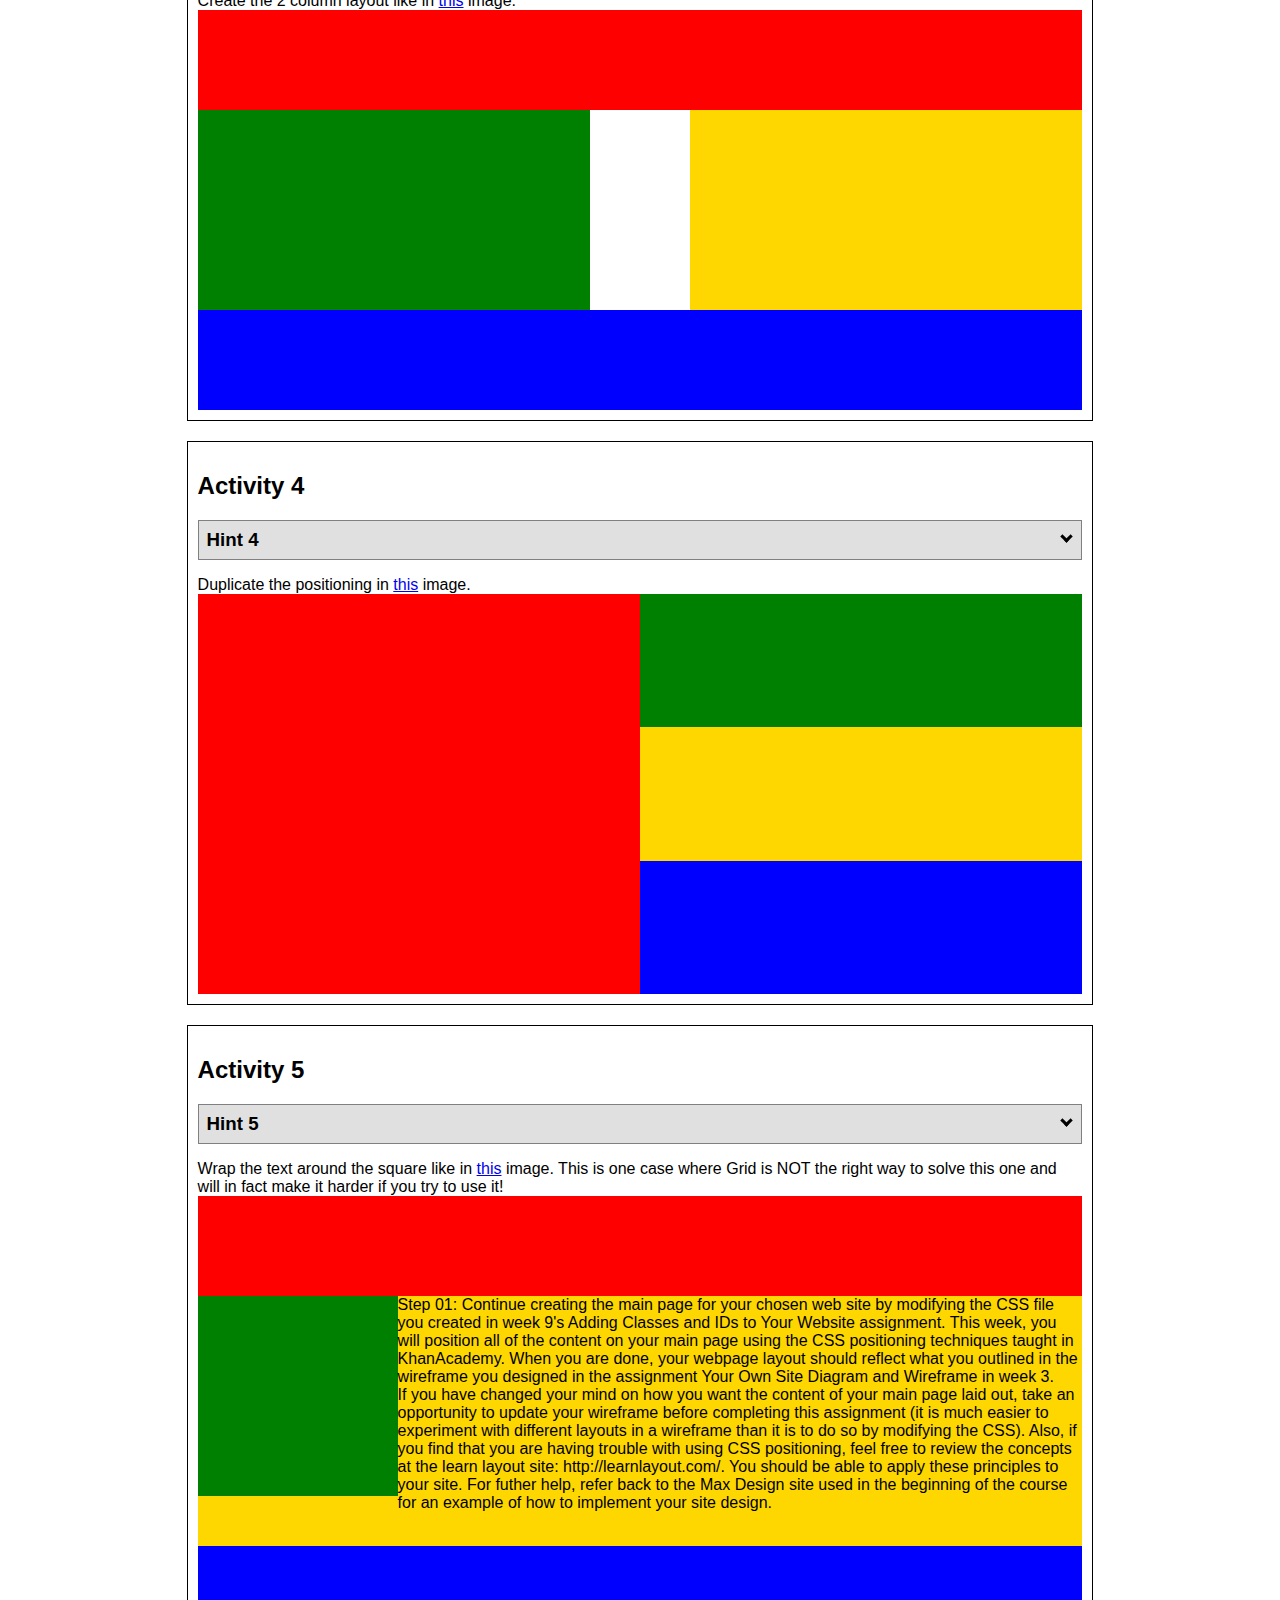
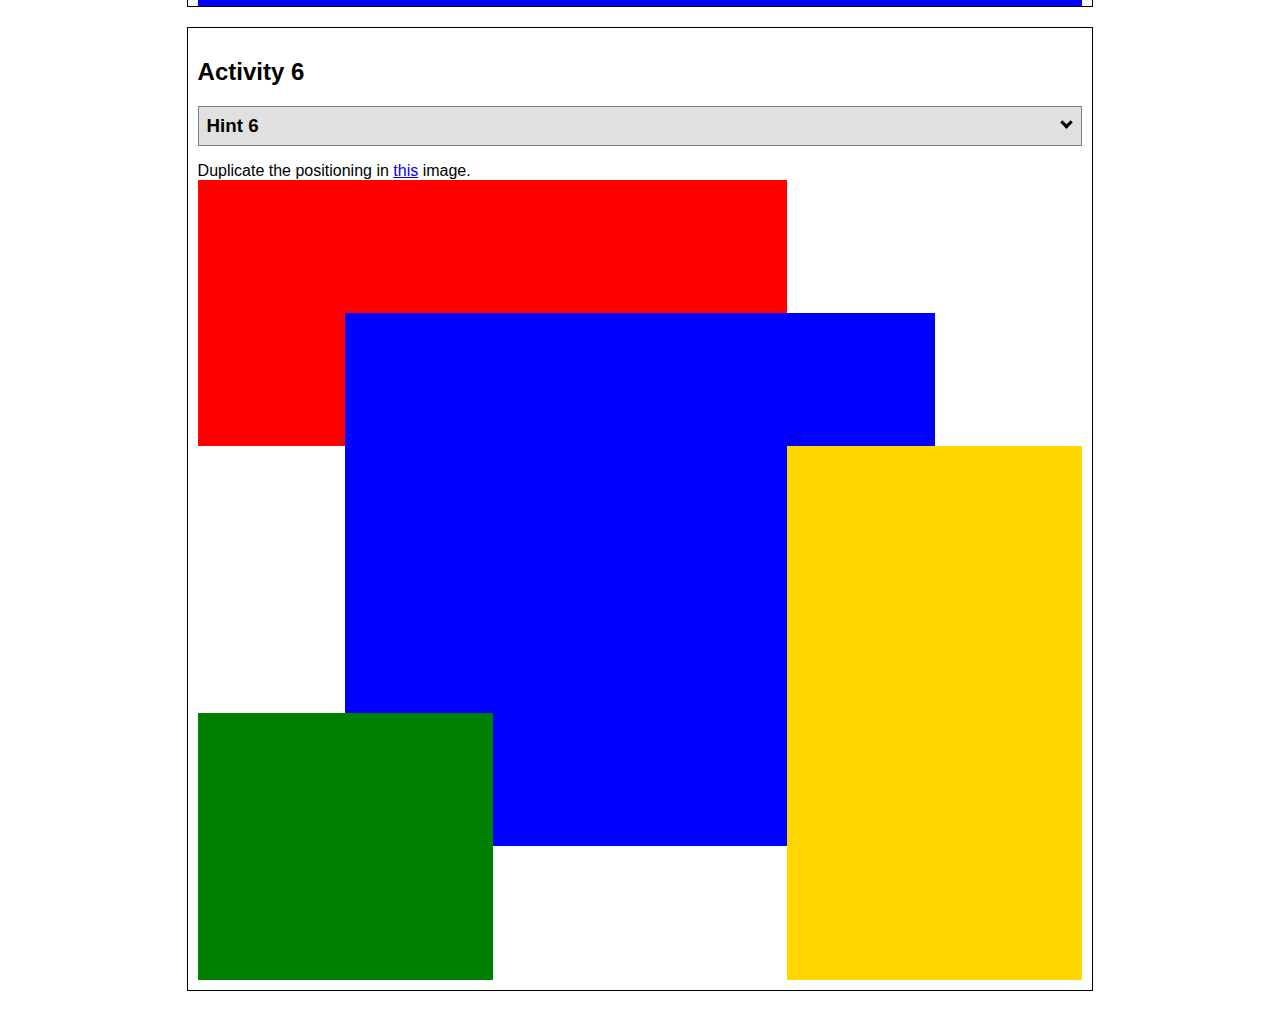
<file: positioning/positioning.html>
<!DOCTYPE html>
<html lang="en">
  <head>
    <!-- HTML - Name: positioning.html -->
    <title>Positioning Activity</title>
    <link rel="stylesheet" type="text/css" href="positionstyles.css" />
  </head>
  <body>
    <div class="activity">
      <h2>WDD 130 positioning exercises</h2>
      For each activity match make the boxes match the image by modifying the stylesheet.</div>
    <div class="activity">
      <h2>Activity 1</h2>
      <section class="hint"><input type="checkbox" ><i></i> <h3>Hint 1</h3><div><p>Check out the <a href="https://byui-wdd.github.io/wdd130/activities/w06-css-positioning.html" target="_blank">activity instructions</a> in Ilearn!</p></div></section>
      <p>Follow the <a href="https://byui-wdd.github.io/wdd130/activities/w06-css-positioning.html" target="_blank">instructions</a> to make the boxes match  <a href="https://byui-wdd.github.io/wdd130/images/example1.png" target="_blank">this</a> image.</p>
      <div class="content1" >
        <div class="red1" ></div>
        <div class="green1" ></div>
        <div class="green1" ></div>
        <div class="yellow1"></div>
        <div class="yellow1"></div>
        <div class="blue1"></div>
      </div>
    </div>
    <div class="activity">
      <h2>Activity 2</h2>
      <section class="hint"><input type="checkbox" > <h3>Hint 2</h3><i></i><div>
      <ul>
      <li>grid-template-columns: 50px 50px 50px 50px 50px </li></ul></div></section>
      <p>Overlap and stagger the squares like in <a href="https://byui-wdd.github.io/wdd130/images/example2.png" target="_blank">this</a> image.</p>
      <div class="content2" >
        <div class="red2" ></div>
        <div class="green2" ></div>
        <div class="yellow2"></div>
        <div class="blue2"></div>
      </div>
    </div>
    <div class="activity">
      <h2>Activity 3</h2>
      <section class="hint"><input type="checkbox" > <h3>Hint 3</h3><i></i><div><p>This one is going to be best solved with CSS Grid. Remember to make the boxes the right width first...then start moving them around. </p><h4>Properties used:</h4><ul><li>display:grid;</li><li>grid-template-columns:</li><li>grid-column-gap:</li>
        <li>grid-column:</li>  </ul></div></section>
      Create the 2 column layout like in <a href="https://byui-wdd.github.io/wdd130/images/example3.png" target="_blank">this</a>  image.
      <div class="content3" >
        <div class="red3" ></div>
        <div class="green3" ></div>
        <div class="yellow3"></div>
        <div class="blue3"></div>
      </div>
    </div>
    <div class="activity">
      <h2>Activity 4</h2>
      <section class="hint"><input type="checkbox" > <h3>Hint 4</h3><i></i><div><p>For the others we have been primarily concerned with width. For this one you will need to adjust height as well. </p><h4>Properties used:</h4><ul><li>display:grid;</li><li>grid-template-columns:</li><li>grid-row:</li></ul></div></section>
      Duplicate the positioning in <a href="https://byui-wdd.github.io/wdd130/images/example4.png" target="_blank">this</a> image. 
      <div class="content4" >
        <div class="red4" ></div>
        <div class="green4" ></div>
        <div class="yellow4"></div>
        <div class="blue4"></div>
      </div>
    </div>

    <div class="activity">
      <h2>Activity 5</h2>
      <section class="hint"><input type="checkbox" > <h3>Hint 5</h3><i></i><div><p>Grid is <strong>not</strong> the right way to do this.  In fact there is only one way to really do that...and that is with float. Remember that we float the thing we want the text to wrap around.  Also remember to start by making all the shapes the right size and shape.</p><h4>Properties used:</h4><ul><li>float: left;</li></ul></div></section>
      Wrap the text around the square like in <a href="https://byui-wdd.github.io/wdd130/images/example5.png" target="_blank">this</a> image. This is one case where Grid is NOT the right way to solve this one and will in fact make it harder if you try to use it!
      <div class="content5" >
        <div class="red5" ></div>
        <div class="green5" ></div>
        <div class="yellow5">Step 01: Continue creating the main page for your chosen web site by modifying the CSS file you created in week 9's Adding Classes and IDs to Your Website assignment. This week, you will position all of the content on your main page using the CSS positioning techniques taught in KhanAcademy. When you are done, your webpage layout should reflect what you outlined in the wireframe you designed in the assignment Your Own Site Diagram and Wireframe in week 3. <br />
          If you have changed your mind on how you want the content of your main page laid out, take an opportunity to update your wireframe before completing this assignment (it is much easier to experiment with different layouts in a wireframe than it is to do so by modifying the CSS). Also, if you find that you are having trouble with using CSS positioning, feel free to review the concepts at the learn layout site: http://learnlayout.com/. You should be able to apply these principles to your site. For futher help, refer back to the Max Design site used in the beginning of the course for an example of how to implement your site design.</div>
        <div class="blue5"></div>
      </div>
    </div>
    <div class="activity">
      <h2>Activity 6</h2>
      <section class="hint"><input type="checkbox" > <h3>Hint 6</h3><i></i><div><p>This one is all about visualizing the grid behind the layout. If you are having a hard time doing that first: all the sizes are even multiples of 100, and second here is another example with the lines drawn: <a href="https://byui-wdd.github.io/wdd130/images/example6-hint.png" target="_blank">example 6 with lines</a>. For this one you will find it easiest if you use px for the column width. You can also use <kbd>z-index</kbd> to control the element layering.    </p><h4>Properties used:</h4><ul><li>display:grid;</li><li>grid-template-columns:</li><li>grid-column:</li><li>grid-row:</li><li><a href="https://www.w3schools.com/cssref/pr_pos_z-index.asp" target="_blank">z-index:</a></li></ul></div></section>
      Duplicate the positioning in <a href="https://byui-wdd.github.io/wdd130/images/example6.png" target="_blank">this</a> image.
      <div class="content6" >
        <div class="red6" ></div>
        <div class="green6" ></div>
        <div class="yellow6"></div>
        <div class="blue6"></div>
      </div>
    </div>
  </body>
</html>
</file>
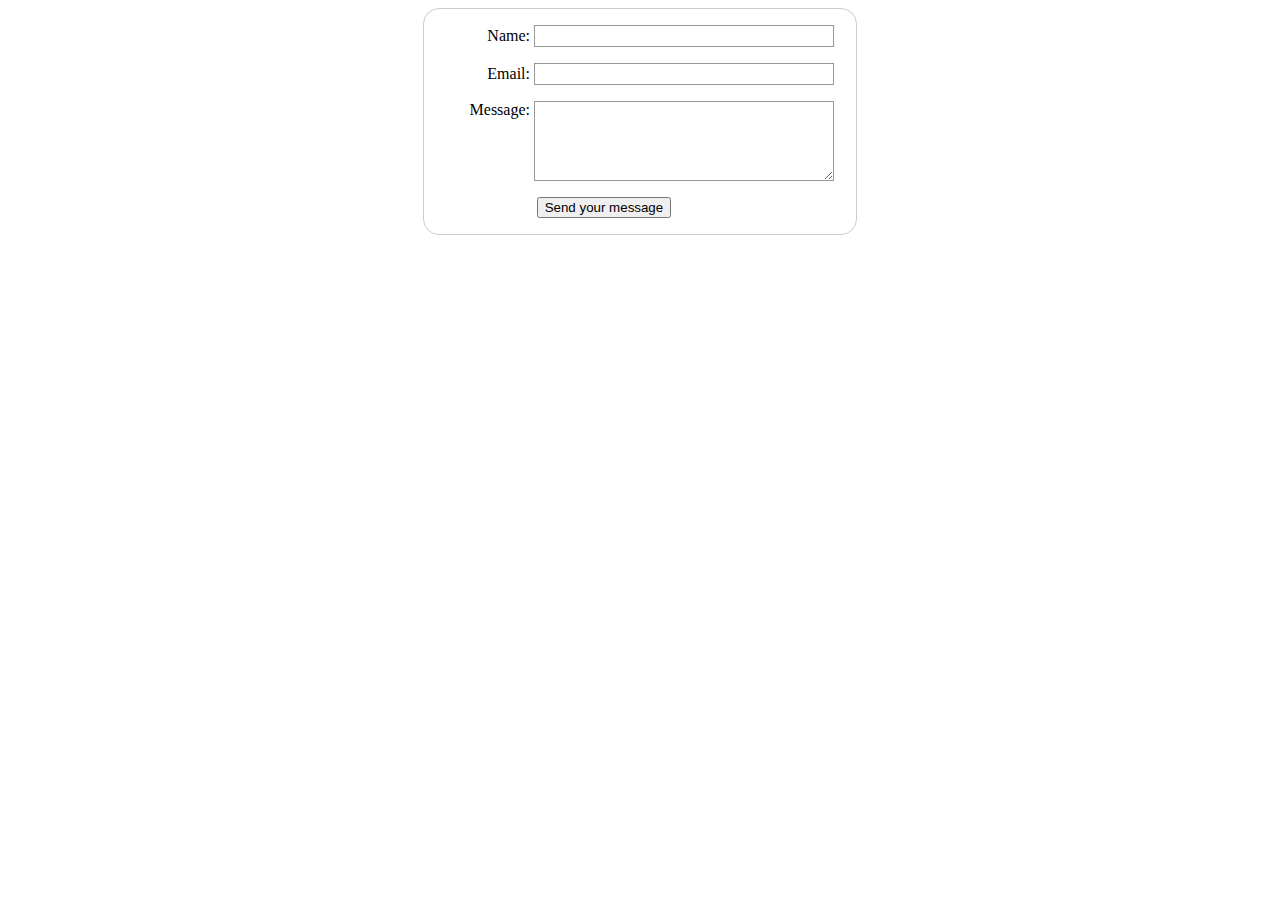
<file: wwr/contactus.html>
<!DOCTYPE html>
<html lang="en">
<head>
  <meta charset="UTF-8">
  <meta name="viewport" content="width=device-width, initial-scale=1.0">
  <link rel="stylesheet" href="styles/contactus.css">
</head>
<body>
  <div id="feedback"></div>
<form action="/my-handling-form-page" method="post">
    <ul>
        <li>
          <label for="name">Name:</label>
          <input type="text" id="name" name="user_name" />
        </li>
        <li>
          <label for="mail">Email:</label>
          <input type="email" id="mail" name="user_email" />
        </li>
        <li>
          <label for="msg">Message:</label>
          <textarea id="msg" name="user_message"></textarea>
        </li>
        <li class="button">
          <button type="submit">Send your message</button>
        </li>
      </ul>
    </form>
</form>
  <script>
    // get the feedback div element so we can do something with it.
    const feedbackElement = document.getElementById('feedback');
    // get the form so we can read what was entered in it.
    const formElement = document.forms[0];
    // add a 'listener' to wait for a submission of our form. When that happens run the code below.
    formElement.addEventListener('submit', function(e) {
        // stop the form from doing the default action.
        e.preventDefault();
        // set the contents of our feedback element to a message letting the user know the form was submitted successfully. Notice that we pull the name that was entered in the form to personalize the message!
        feedbackElement.innerHTML = 'Hello '+ formElement.user_name.value +'! Thank you for your message. We will get back with you as soon as possible!';
        // make the feedback element visible.
        feedbackElement.style.display = "block";
        // add a class to move everything down so our message doesn't cover it.
        document.body.classList.toggle('moveDown');
    });
</script>
</body>

</html>
</file>
<file: mysite/styles/style.css>
@import url('https://fonts.googleapis.com/css2?family=Indie+Flower&family=Lato:wght@300&family=VT323&display=swap');
nav{  
    display: flex;
    justify-content: space-around;
    background-color: #e6d806;
  }
nav a{
    font-family: VT323, Impact, Haettenschweiler, 'Arial Narrow Bold', sans-serif ;
    font-size: 26px;
    text-align: center;
    color:  #e6d806; 
    padding: 35px;
    background-color: #861499;
    width: 100%
}
h1 {
    font-family: VT323, Impact, Haettenschweiler, 'Arial Narrow Bold', sans-serif;
    color: #e6d806;
    text-align: center;
    font-size: 3em;
}
h2 {
  font-family: VT323, Impact, Haettenschweiler, 'Arial Narrow Bold', sans-serif;
  color: #e6d806;
  text-align: center;
  font-size: 1.5em;
  grid-row: 2/3;
}
body{
    background-color: #1242E6;
    font-family: Indie Flower, 'Franklin Gothic Medium', 'Arial Narrow', Arial, sans-serif;
    color:#e6d806;
    font-size: 2em;
    padding: 15%;
}
.image-section {
    display: grid;
    grid-template-columns: 10% 30% 20% 30% 10%;
    grid-template-rows: 500px;
    text-align: center;
}
footer {
    background-color: #861499;
    justify-content: space-around;
    font-family: VT323, Impact, Haettenschweiler, 'Arial Narrow Bold', sans-serif;
    color:#e6d806;
    text-align: center;
    font-size: 1em;
}
#answer-card {
    grid-column: 2/3;
    box-sizing: border-box;
    border-radius: 5px;
    border-color: #B3920B; 
    color: #e6d806;
    align-content: center; 
}
#games-card {
    grid-column: 4/5;
    box-sizing: border-box;
    border-radius: 5px;
    border-color: #B3920B; 
    color: #e6d806;
}
.game-cards{
  display: grid;
  justify-content: center;
  grid-template-columns: 20% 20% 20% 20% 20%;
  grid-template-rows: 250px, 100px, 800px;
  margin: 20px;
}
a {
  color:#e6d806
}
#mastermind-card{
  grid-column: 1/2;
  grid-row:1/2;
  font-size: 0.25;
}
#logic-card {
  grid-column: 2/3;
  grid-row:1/2;
  font-size: 0.25;
}
#kenken-card {
  grid-column: 3/4;
  grid-row:1/2;
  font-size: 0.25;
}
#ixl-card {
  grid-column: 5/6;
  grid-row:1/2;
  font-size: 0.25;
}
#khan_academy-card {
  grid-column: 4/5;
  grid-row:1/2;
  font-size: 0.25;
}
.game-description{
  font-size: 15px;
  grid-row: 3/4;
  border: #B3920B;
  border-color: #B3920B;
  border-width: 5px;
  margin-left: 5px;
  margin-right: 5px;
}
.tablinks {
  justify-content: center;
  padding-right:20%
}
.tab {
  overflow: hidden;
  border: 1px solid #38FFEE;
  background-color: #B3920B;
}
.tabcontent {
        display: grid;
        grid-template-columns: 34% 33% 33%;
        grid-template-rows: 500px;
}
#London, .image {
    grid-column: 1/2;
}
#London, .p {
    grid-column: 2/4;
}
#Paris, .image {
  grid-column: 1/2;
}
#Paris, .p {
  grid-column: 2/4;
}
#Tokyo, .image {
  grid-column: 1/2;
}
#Tokyo, .p {
  grid-column: 2/4;
}
/* Style the buttons that are used to open the tab content */
.tab button {
  background-color: inherit;
  float: left;
  border: none;
  outline: none;
  cursor: pointer;
  padding: 14px 16px;
  transition: 0.3s;
}

/* Change background color of buttons on hover */
.tab button:hover {
  background-color: #ddd;
}

/* Create an active/current tablink class */
.tab button.active {
  background-color: #FF3CE7;
}

/* Style the tab content */
.tabcontent {
  display: none;
  padding: 6px 12px;
  border: 1px solid #38FFEE;
  border-top: none;
}
</file>
<file: mysite/styles/site-plan.css>
/* if you are using any Google fonts change the font names below to your fonts. 
Any spaces in your font name should be replaced with a +. 
Fonts are separated by a | */
@import url('https://fonts.googleapis.com/css2?family=Indie+Flower&family=Lato:wght@300&family=VT323&display=swap');

:root {
  /* change the values below to your colors from your palette */
  --primary-color: #861499   ;
  --secondary-color: #e6d806;
  --accent1-color: #143299;
  --accent2-color: #c712e6;

  /* change the values below to your chosen font(s) */
  --heading-font: "VT323";
  --paragraph-font: Indie Flower, Helvetica, sans-serif;

  /* these colors below should be chosen from among your palette colors above */
  --headline-color-on-white: #861499;  /* headlines on a white background */ 
  --headline-color-on-color: #e6d806; /* headlines on a colored background */ 
  --paragraph-color-on-white: #143299; /* paragraph text on a white background */ 
  --paragraph-color-on-color: #e6d806; /* paragraph text on a colored background */ 
  --paragraph-background-color: #143299;
  --nav-link-color: #e6d806;
  --nav-background-color: #143299;
  --nav-hover-link-color: #FFD833;
  --nav-hover-background-color: #B31BA1;
}


/*  Look around below...but DON'T CHANGE ANYTHING! */

body {
  max-width: 1200px;
  margin: 0 auto;
  padding: 4em;
  font-size: 18px;
  text-align: center;
}
img {
  display: block;
  margin: 0 auto;
}
h1, h2, h3, h4, h5, h6 {
  font-family: var(--heading-font);
  color: var(--headline-color-on-white);
}
h2 {
  text-align: center;
}
hr {
  height: 3px;
  margin: 35px 0;
  background: var(--accent1-color);
}
header {
  padding: 1em;
  text-align: center;
  color: var(--headline-color-on-color);
  background-color: var(--paragraph-background-color);
}
header > h1, header > h2 {
  color: var(--headline-color-on-color);
}

p {
  font-family: var(--paragraph-font);
  color: var(--paragraph-color-on-white);
  padding: 1em;
}
.colors {
  width: 100%;
  min-width: 350px;
  margin: 30px auto;
  text-align: center;
}
.colors th {
  background-color: #999;
}
.colors td{
  width: 25%;
  height: 3em;
}

.primary {
  background-color: var(--primary-color);
}
.secondary {
  background-color: var(--secondary-color);
}
.accent1 {
  background-color: var(--accent1-color);
}
.accent2{
  background-color: var(--accent2-color);
}

p.colored {
  background-color: var(--paragraph-background-color);
  color: var(--paragraph-color-on-color);
}

nav {
  background-color: var(--nav-background-color);
  line-height: 3em;
  text-align: center;
  font-size: 1.2em;
}
nav  {
  list-style-type: none;
  display: flex;

}
nav a {
  padding:1em;
  min-width: 120px;
  text-decoration: none;
  padding: 10px;

}
nav a:link, nav a:visited {
  color: var(--nav-link-color);
}
nav a:hover {
  color: var(--nav-hover-link-color);
  background-color: var(--nav-hover-background-color);
}

.sitemap {
  display: grid;
  justify-content: center;

  grid-template-columns: repeat(6, 15%);
  grid-template-rows: 3em 1.5em 1.5em 3em;
  grid-template-areas: ". . home home . ."
    ". . . top . ."
    ". left left right right ."
    "page2 page2 . . page3 page3";
}
.sitemap > div {

  text-align: center;

}
.sm-home {
  grid-area: home;
  background-color: #ccc;
  line-height: 3em;
}
.sm-page2 {
  grid-area: page2;
  background-color: #ccc;
  line-height: 3em;
}
.sm-page3 {
  grid-area: page3;
  background-color: #ccc;
  line-height: 3em;
}

.top {
  grid-area: top;
  border-left: 1px solid;
}

.left {
  grid-area: left;
  border-top: 1px solid;
  border-left: 1px solid;
}

.right {
  grid-area: right;
  border-top: 1px solid;
  border-right: 1px solid;
}
</file>
<file: positioning/positionstyles.css>
/* CSS - Name: "positionstyles.css" */
/* Activity 1 styles */
.content1 {
  /* This is the parent of the activity 1 boxes. */
display: grid;
grid-template-columns: 1fr 1fr;
justify-items: center;
gap: 20px;
}
.red1 { 
  width: 100%; 
  height: 100px; 
  background-color: red; 
  grid-column: 1/3;

} 
.green1 {
  width: 200px; 
  height: 200px; 
  background-color: green; 

} 
.yellow1 {
  width: 200px; 
  height: 200px; 
  background-color: gold; 
} 
.blue1 {
  width: 100%; 
  height: 100px; 
  background-color: blue; 
  grid-column: 1/3;
} 
/* Activity 2 styles */ 
.content2 {
  /* This is the parent of the activity 2 boxes. */
  display:grid
}
.red2 {
  width: 100px; 
  height: 100px; 
  background-color: red; 
} 
.green2 { 
  width: 100px; 
  height: 100px; 
  background-color: green; 
  margin-left: 50px;
  margin-top: -50px;
} 
.yellow2 {
  width: 100px; 
  height: 100px; 
  background-color: gold; 
  margin-left: 100px;
  margin-top: -50px;
} 
.blue2 {
  width: 100px; 
  height: 100px; 
  background-color: blue;
  margin-left: 150px;
  margin-top: -50px; 
} 
/* Activity 3 styles */ 
.content3 {
  /* This is the parent of the activity 3 boxes. */
  display: grid;
  grid-template-columns: 1fr 1fr;
  column-gap: 100px;
}
.red3 {
  width: 100%; 
  height: 100px; 
  background-color: red;
  grid-column: 1/3;
} 
.green3 {
  width: 100%; 
  height: 200px; 
  background-color: green;
} 
.yellow3 {
  width: 100%; 
  height: 200px; 
  background-color: gold; 
} 
.blue3 {
  width: 100%;
  height: 100px; 
  background-color: blue; 
  grid-column: 1/3;
} 
/* Activity 4 styles */ 
.content4 {
  /* This is the parent of the activity 4 boxes. */
  height: 400px;
  display: grid;
  grid-template-columns: 1fr 1fr;
}
.red4 {
  width: 100%; 
  height: 100%; 
  background-color: red; 
  grid-row:1/4
} 
.green4 {
  width: 100%; 
  height: 100%; 
  background-color: green; 
} 
.yellow4 {
  width: 100%; 
  height: 100%;  
  background-color: gold; 
} 
.blue4 {
  width: 100%; 
  height: 100%; 
  background-color: blue; 
} 
/* Activity 5 styles */ 
.content5 {
  /* This is the parent of the activity 5 boxes. */
  height: 400px;
}
.red5 {
  width: 100%; 
  height: 100px; 
  background-color: red;  
} 
.green5 { 
  width: 200px; 
  height: 200px; 
  background-color: green; 
  float: left; 
} 
.yellow5 {
  width: 100%; 
  height: 250px; 
  background-color: gold; 
  
} 
.blue5 {
  width: 100%; 
  height: 100px; 
  background-color: blue; 
  
} 
/* Activity 6 styles */ 
.content6 {
  /* This is the parent of the activity 6 boxes. */
  height: 800px;
  display: grid;
  grid-template-columns: repeat(6, 1fr);
  grid-template-rows: repeat(6, 1fr);
}
.red6 {
  width: 100%; 
  height: 100%; 
  background-color: red;
  grid-column: 1/5;
  grid-row: 1/3
} 
.green6 {
  width: 100%; 
  height: 100%;
  background-color: green;
  grid-column: 1/3;
  grid-row: 5/7;
  z-index: 1;
} 
.yellow6 {
  width: 100%; 
  height: 100%; 
  background-color: gold; 
  grid-column: 5/7;
  grid-row:3/7;  
  z-index: 1

} 
.blue6 {
  width: 100%; 
  height: 100%; 
  background-color: blue;
  grid-column: 2/6;
  grid-row:2/6
} 


/* Do not make any changes below here */
.activity {
  width: 70%; 
  margin: 20px auto; 
  font-family: Arial, sans-serif; 
  border: 1px solid black; 
  padding: 10px; 
  clear:both; 
  overflow: auto;
} 

.hint {
  border: 1px solid grey;
  background: #e0e0e0;
  padding: .5em;
  position: relative;
  margin: 1em 0;
}
.hint h3 {
  margin: 0;
}
.hint:hover {
  background: #d0d0d0;
}
.hint > div {
  display: none;
}

.hint input[type=checkbox] {
  position: absolute;
  width: 100%;
  height: 100%;
  opacity: 0;
  z-index: 1;
  cursor: pointer;
}

.hint input[type=checkbox]:checked ~ div {
  display: block;
}

.hint i {
  position: absolute;
  transform: translate(-6px, 0);
  margin-top: 16px;
  right: 10px;
  top: -3px;
}
.hint i:before, .hint i:after {
  content: "";
  position: absolute;
  background-color: black;
  width: 3px;
  height: 9px;
}
.hint i:before {
  transform: translate(2px, 0) rotate(45deg);
}
.hint i:after {
  transform: translate(-2px, 0) rotate(-45deg);
}

.hint input[type=checkbox]:checked ~ i:before {
  transform: translate(-2px, 0) rotate(45deg);
}
.hint input[type=checkbox]:checked ~ i:after {
  transform: translate(2px, 0) rotate(-45deg);
}
.hint a {
  position: relative;
  z-index: 1;
}
</file>
<file: wwr/styles/contactus.css>
form {
    /* Center the form on the page */
    margin: 0 auto;
    width: 400px;
    /* Form outline */
    padding: 1em;
    border: 1px solid #ccc;
    border-radius: 1em;
  }
  
  ul {
    list-style: none;
    padding: 0;
    margin: 0;
  }
  
  form li + li {
    margin-top: 1em;
  }
  
  label {
    /* Uniform size & alignment */
    display: inline-block;
    width: 90px;
    text-align: right;
  }
  
  input,
  textarea {
    /* To make sure that all text fields have the same font settings
       By default, textareas have a monospace font */
    font: 1em sans-serif;
  
    /* Uniform text field size */
    width: 300px;
    box-sizing: border-box;
  
    /* Match form field borders */
    border: 1px solid #999;
  }
  
  input:focus,
  textarea:focus {
    /* Additional highlight for focused elements */
    border-color: #000;
  }
  
  textarea {
    /* Align multiline text fields with their labels */
    vertical-align: top;
  
    /* Provide space to type some text */
    height: 5em;
  }
  
  .button {
    /* Align buttons with the text fields */
    padding-left: 90px; /* same size as the label elements */
  }
  
  button {
    /* This extra margin represent roughly the same space as the space
       between the labels and their text fields */
    margin-left: 0.5em;
  }
  #feedback {
    background-color: antiquewhite;
    position: absolute;
    top: 0;
    left: 0;
    right: 0;
    padding: .5em;
    /* make this element invisible until we are ready for it */
    display: none;      
}
.moveDown {
    margin-top: 3em;
}
</file>
